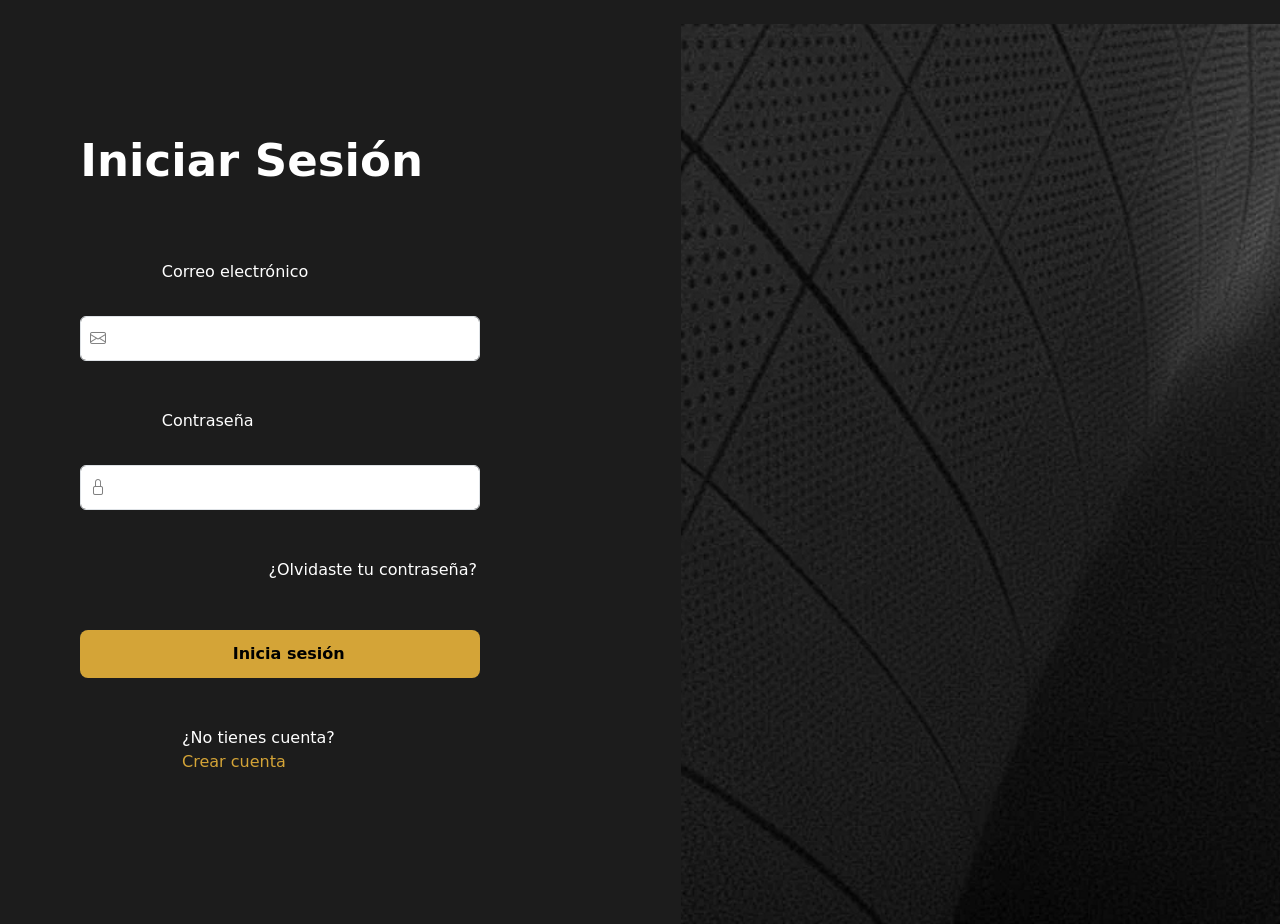
<file: index.html>
<!DOCTYPE html>
<html lang="es">
<head>
    <meta charset="UTF-8">
    <meta name="viewport" content="width=device-width, initial-scale=1.0">
    <title>Iniciar Sesión</title>
    <!-- Bootstrap CSS -->
    <link href="https://cdn.jsdelivr.net/npm/bootstrap@5.3.2/dist/css/bootstrap.min.css" rel="stylesheet">
    
    <!-- Bootstrap Icons -->
    <link href="https://cdn.jsdelivr.net/npm/bootstrap-icons@1.11.1/font/bootstrap-icons.css" rel="stylesheet">
    
    <!-- Tu CSS -->
    <link rel="stylesheet" href="loginStyle.css">
</head>
<body class="auth-bg">
<div class="login-wrapper d-flex flex-column flex-md-row">
    <div class="left-section col-12 col-md-6 d-flex flex-column justify-content-center">
        <div class="form-container">
            <h1 class="mb-4 login-title">Iniciar Sesión</h1>
            <div id="errorBox"></div>
            <form id="loginForm">
                <label class="mb-2">Correo electrónico</label>
                <div class="position-relative mb-4">
                    <i class="bi bi-envelope input-icon"></i>
                    <!-- CAMBIADO A TEXT PARA PODER USAR 1 -->
                    <input type="text" id="email" class="form-control input-custom">
                </div>
                <label class="mb-2">Contraseña</label>
                <div class="position-relative mb-4">
                    <i class="bi bi-lock input-icon"></i>
                    <input type="password" id="password" class="form-control input-custom">
                </div>
                <a href="restablecer_contra.html" class="forgot-link">
                    ¿Olvidaste tu contraseña?
                </a>
                <button type="submit" class="btn-login mt-4">
                    Inicia sesión
                </button>
                <p class="mt-4">
                    ¿No tienes cuenta?
                    <a href="registro.html" class="register-link">Crear cuenta</a>
                </p>
            </form>
        </div>
    </div>
    <div class="right-section col-12 col-md-6"></div>
</div>
<script>
document.getElementById("loginForm").addEventListener("submit", function(e){
    e.preventDefault();
    let correo = document.getElementById("email").value.trim();
    let contraseña = document.getElementById("password").value.trim();
    let cajaError = document.getElementById("errorBox");
    cajaError.innerHTML = "";
    if(correo === "" || contraseña === ""){
        cajaError.innerHTML = "<p class='error-text'>Llena todos los campos.</p>";
        return;
    }
    // LOGIN DE PRUEBA 1 / 1
    if(correo === "1" && contraseña === "1"){
        localStorage.setItem("usuarioNombre", "Prueba");
        localStorage.setItem("usuarioApellidoP", "Admin");
        localStorage.setItem("usuarioApellidoM", "Test");
        localStorage.setItem("usuarioRol", "1");
        window.location.href = "dashboard.html";
        return;
    }
    // LOGIN REAL POR API
    fetch("https://api-aura-204e.onrender.com/getusuarios")
    .then(response => response.json())
    .then(lista => {
        const usuarioEncontrado = lista.find(u => 
            u.correo === correo && u.contra === contraseña
        );
        if (usuarioEncontrado) {
            localStorage.setItem("usuarioNombre", usuarioEncontrado.nombre);
            localStorage.setItem("usuarioApellidoP", usuarioEncontrado.apellido_p);
            localStorage.setItem("usuarioApellidoM", usuarioEncontrado.apellido_m);
            localStorage.setItem("usuarioRol", usuarioEncontrado.id_rol);
            localStorage.setItem("user", JSON.stringify(usuarioEncontrado));
            window.location.href = "dashboard.html";
        } else {
            cajaError.innerHTML = "<p class='error-text'>Correo o contraseña incorrectos.</p>";
        }
    })
    .catch(error => {
        cajaError.innerHTML = "<p class='error-text'>Error al conectar con el servidor.</p>";
    });
});
</script>
</body>
</html>
</file>
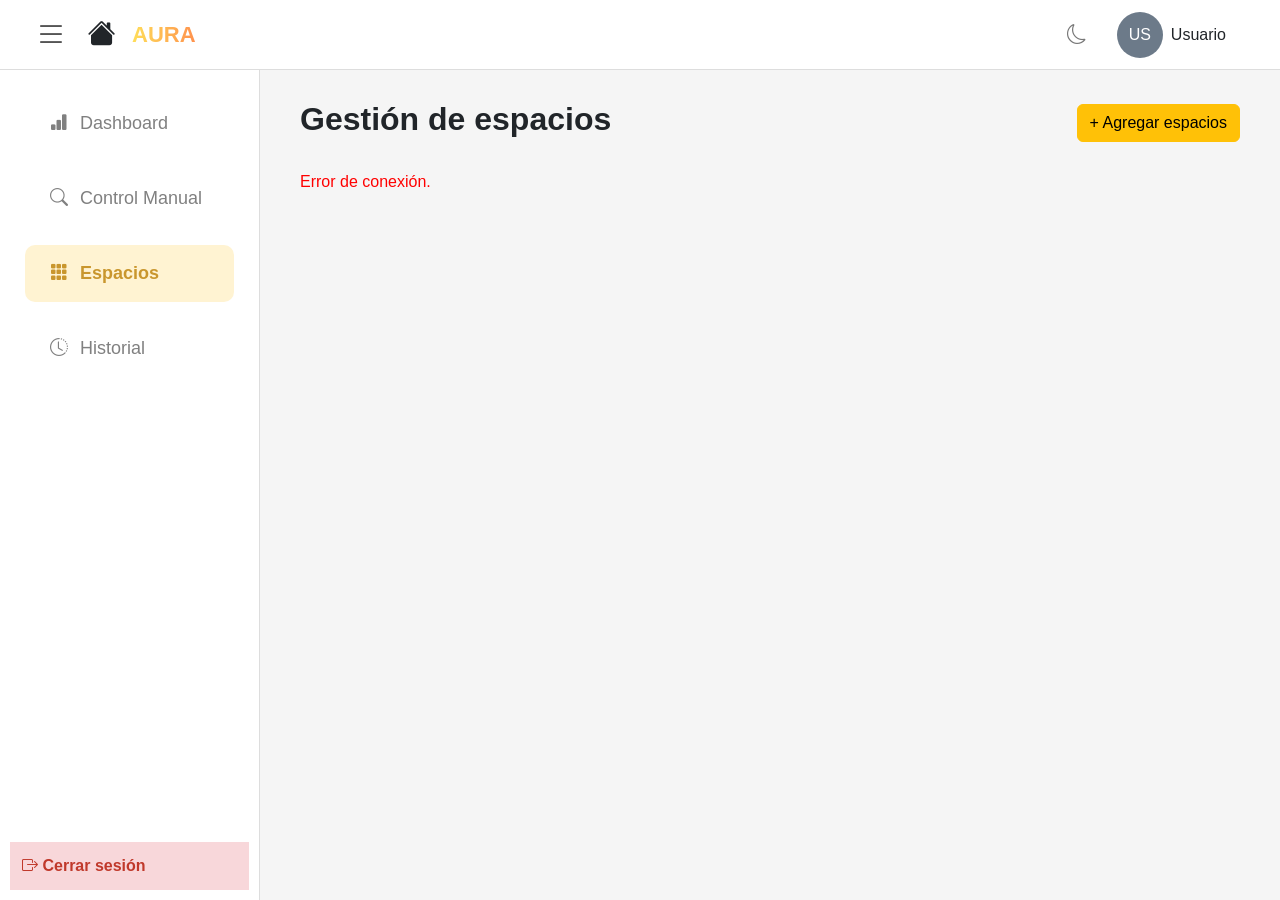
<file: gestion_espacios.html>
<!DOCTYPE html>
<html lang="es">
<head>
    <meta charset="UTF-8">
    <meta name="viewport" content="width=device-width, initial-scale=1.0">
    <title>AURA — Gestión de Espacios</title>
    
    <link href="https://cdn.jsdelivr.net/npm/bootstrap@5.3.0/dist/css/bootstrap.min.css" rel="stylesheet">
    <link href="https://cdn.jsdelivr.net/npm/bootstrap-icons@1.10.5/font/bootstrap-icons.css" rel="stylesheet">
    
    <link rel="stylesheet" href="aurastyle.css">
    <link rel="stylesheet" href="espaciosStyle.css">
</head>
<body>
    <div class="topbar d-flex justify-content-between">
        <div class="d-flex align-items-center gap-3">
            <i id="btnMenu" class="bi bi-list fs-2" style="cursor:pointer;"></i>
            <i class="bi bi-house-fill fs-3"></i>
            <span class="logo-aura">AURA</span>
        </div>
        <div class="d-flex align-items-center gap-4">
            <i class="bi bi-moon icon-darkmode" id="toggleDark"></i>
            <div class="d-flex align-items-center gap-2">
                <div id="circuloUsuario" 
                    style="background:#6C7A89; color:white; border-radius:50%; width:46px; height:46px; display:flex; justify-content:center; align-items:center;">
                    US
                </div>
                <span id="nombreUsuario">Usuario</span>
            </div>
            <i></i>
        </div>
    </div>
    <div class="sidebar">
    <div class="sidebar-menu">
        <a href="dashboard.html"><i class="bi bi-bar-chart-fill"></i> Dashboard</a>
        <a href="control_maual.html"><i class="bi bi-search"></i> Control Manual</a>
        <a class="active" href="gestion_espacios.html"><i class="bi bi-grid-3x3-gap-fill"></i> Espacios</a>
        <a href="historial_reportes.html"><i class="bi bi-clock-history"></i> Historial</a>
    </div>
    <button id="btnLogout" class="btn-logout">
        <i class="bi bi-box-arrow-right"></i> Cerrar sesión
    </button>
</div>
    <div class="main-content">
        <div class="d-flex justify-content-between align-items-center mb-4 flex-wrap">
            <h2 style="font-weight:700;">Gestión de espacios</h2>
            <button id="btnMostrarForm" class="btn btn-warning mt-2 mt-md-0"> + Agregar espacios</button>
        </div>
        <div id="formEspacio" style="display:none;" class="mt-4">
            <h3>Nuevo Espacio</h3>
            <input type="text" id="nombre" placeholder="Nombre del espacio" class="form-control mb-2">
            <input type="text" id="planta" placeholder="Planta" class="form-control mb-2">
            <input type="number" id="capacidad" placeholder="Capacidad" class="form-control mb-2">
            <input type="number" id="id_usuario" placeholder="ID del usuario encargado" class="form-control mb-3">
            <div class="mb-3">
    <label class="form-label"><strong>Sensores a utilizar:</strong></label>
    <div class="form-check mb-3">
        <input class="form-check-input sensor-check" type="checkbox" value="co2" id="sensorCo2">
        <label class="form-check-label" for="sensorCo2">
            Sensor de CO2
        </label>
    </div>
    <div class="form-check mb-3">
        <input class="form-check-input sensor-check" type="checkbox" value="luminosidad" id="sensorLuminosidad">
        <label class="form-check-label" for="sensorLuminosidad">
            Sensor de luminosidad
        </label>
    </div>
    <div class="form-check mb-3">
        <input class="form-check-input sensor-check" type="checkbox" value="polvo" id="sensorPolvo">
        <label class="form-check-label" for="sensorPolvo">
            Sensor de polvo
        </label>
    </div>
    <div class="form-check mb-3">
        <input class="form-check-input sensor-check" type="checkbox" value="temperatura_humedad" id="sensorTempHum">
        <label class="form-check-label" for="sensorTempHum">
            Sensor de temperatura y humedad
        </label>
    </div>
    <div class="form-check mb-4">
        <input class="form-check-input sensor-check" type="checkbox" value="ruido" id="sensorRuido">
        <label class="form-check-label" for="sensorRuido">
            Sensor de ruido
        </label>
    </div>
</div>
            <button id="btnAgregar" class="btn btn-success mb-4">Guardar espacio</button>
            <div id="msg" class="mt-3"></div>
        </div>
        <div class="cards-container mt-4">
            
            <div class="space-card p-4 mb-4">
                <div class="d-flex justify-content-between align-items-center mb-2">
                    <h5 style="font-weight:600; margin:0;">Oficina A</h5>
                    <span class="status-tag text-white" style="background:#539453;">Activo</span>
                </div>
                <p class="m-0" style="font-size:14px; opacity:0.8;">
                    Planta: 2 | Capacidad: 8 personas
                </p>
                <div class="mt-3">
                    <p class="m-1"><strong>Sensores:</strong> <span>5 activos</span></p>
                    <p class="m-1"><strong>Dispositivos:</strong> <span>4 conectados</span></p>
                    <p class="m-1">
                        <strong>Estado Ambiental:</strong> 
                        <span class="estado-verde">Óptimo</span>
                    </p>
                </div>
                <div class="d-flex gap-3 mt-3">
                    <button class="btn btn-primary" style="padding:6px 14px; border-radius:8px;">
                        <i class="bi bi-pencil-square"></i> Editar
                    </button>
                    <button class="btn btn-danger" style="padding:6px 14px; border-radius:8px; background:#F8D7DA; border:none; color:#C0392B;">
                        <i class="bi bi-trash"></i> Eliminar
                    </button>
                </div>
            </div>
            <div class="space-card p-4 mb-4">
                <div class="d-flex justify-content-between align-items-center mb-2">
                    <h5 style="font-weight:600; margin:0;">Aula 1</h5>
                    <span class="status-tag text-white" style="background:#539453;">Activo</span>
                </div>
                <p class="m-0" style="font-size:14px; opacity:0.8;">
                    Planta: 1 | Capacidad: 30 personas
                </p>
                <div class="mt-3">
                    <p class="m-1"><strong>Sensores:</strong> 5 activos</p>
                    <p class="m-1"><strong>Dispositivos:</strong> 6 conectados</p>
                    <p class="m-1">
                        <strong>Estado Ambiental:</strong>
                        <span class="estado-naranja">Regular</span>
                    </p>
                </div>
                <div class="d-flex gap-3 mt-3">
                    <button class="btn btn-primary" style="padding:6px 14px; border-radius:8px;">
                        <i class="bi bi-pencil-square"></i> Editar
                    </button>
                </div>
            </div>
        </div> 
    </div>
    <script>
        (function () {
            const toggle = document.getElementById("toggleDark");
            if (!toggle) return;
            const isDark = localStorage.getItem("modo-oscuro") === "true";
            if (isDark) {
                document.body.classList.add("dark");
                if (toggle.classList.contains('bi-moon')) toggle.classList.replace('bi-moon', 'bi-sun');
            } else {
                if (toggle.classList.contains('bi-sun')) toggle.classList.replace('bi-sun', 'bi-moon');
            }
            toggle.addEventListener('click', () => {
                const nowDark = document.body.classList.toggle('dark');
                localStorage.setItem('modo-oscuro', nowDark);
                if (nowDark) {
                    if (toggle.classList.contains('bi-moon')) toggle.classList.replace('bi-moon', 'bi-sun');
                } else {
                    if (toggle.classList.contains('bi-sun')) toggle.classList.replace('bi-sun', 'bi-moon');
                }
            });
        })();
        const btnMenu = document.getElementById("btnMenu");
        const sidebar = document.querySelector(".sidebar");
        const mainContent = document.querySelector(".main-content");
        btnMenu.addEventListener("click", () => {
            sidebar.classList.toggle("closed");
            mainContent.classList.toggle("closed");
        });
    </script>
    <script>
        async function cargarEspacios() {
            const contenedor = document.querySelector(".cards-container");
            contenedor.innerHTML = "<p style='color:gray;'>Cargando espacios...</p>";
            try {
                const respuesta = await fetch("https://api-aura-204e.onrender.com/getespacios", {
                    method: "GET",
                    headers: { "Content-Type": "application/json" }
                });
                if (!respuesta.ok) {
                    contenedor.innerHTML = "<p style='color:red;'>Error al obtener espacios.</p>";
                    return;
                }
                const datos = await respuesta.json();
                contenedor.innerHTML = "";
                if (datos.length === 0) {
                    contenedor.innerHTML = "<p style='color:gray;'>No hay espacios registrados.</p>";
                    return;
                }
                datos.forEach(espacio => {
                    const card = document.createElement("div");
                    card.classList.add("space-card", "p-4", "mb-4");
                    // Eliminé la línea card.style.width = "420px"; que estaba aquí en el script
                    card.innerHTML = `
                        <div class="d-flex justify-content-between align-items-center mb-2">
                            <h5 style="font-weight:600; margin:0;">${espacio.nombre}</h5>
                            <span class="status-tag text-white" style="background:#539453;">Activo</span>
                        </div>
                        <p class="m-0" style="font-size:14px; opacity:0.8;">
                            Planta: ${espacio.planta} | Capacidad: ${espacio.capacidad} personas
                        </p>
                        <div class="mt-3">
                            <p class="m-1"><strong>ID de espacio:</strong> ${espacio.id_espacio}</p>
                            <p class="m-1"><strong>ID usuario dueño:</strong> ${espacio.id_usuario}</p>
                        </div>
                        <div class="d-flex gap-3 mt-3">
                            <button class="btn btn-primary" style="padding:6px 14px; border-radius:8px;" onclick="editarEspacio(${espacio.id_espacio})">
                                <i class="bi bi-pencil-square"></i> Editar
                            </button>
                            <button class="btn btn-danger" style="padding:6px 14px; border-radius:8px; background:#F8D7DA; border:none; color:#C0392B;" onclick="eliminarEspacio(${espacio.id_espacio})">
                                <i class="bi bi-trash"></i> Eliminar
                            </button>
                        </div>
                    `;
                    contenedor.appendChild(card);
                });
            } catch (error) {
                console.error("Error al cargar espacios:", error);
                contenedor.innerHTML = "<p style='color:red;'>Error de conexión.</p>";
            }
        }
        function eliminarEspacio(id_espacio) {
            if (!confirm("¿Seguro que quieres eliminar este espacio?")) return;
            fetch("https://api-aura-204e.onrender.com/getespacio", {
                method: "POST",
                headers: { "Content-Type": "application/json" },
                body: JSON.stringify({ id_espacio: id_espacio })
            })
            .then(res => res.json())
            .then(espacio => {
                const id = espacio.id_espacio;
                const nombre = espacio.nombre;
                const planta = espacio.planta;
                const capacidad = espacio.capacidad;
                const id_usuario = espacio.id_usuario;
                return fetch("https://api-aura-204e.onrender.com/delespacio", {
                    method: "POST",
                    headers: { "Content-Type": "application/json" },
                    body: JSON.stringify({
                        id_espacio: id,
                        nombre: nombre,
                        planta: planta,
                        capacidad: capacidad,
                        id_usuario: id_usuario
                    })
                });
            })
            .then(res => res.json())
            .then(data => {
                alert(data.mensaje || "Espacio eliminado.");
                cargarEspacios();
            })
            .catch(error => {
                console.error("Error al eliminar:", error);
                alert("Error al intentar eliminar el espacio.");
            });
        }
        document.addEventListener("DOMContentLoaded", cargarEspacios);
    </script>
    <script>
        const nombre = localStorage.getItem("usuarioNombre") || "";
        const apellido = localStorage.getItem("usuarioApellido") || "";
        const spanUsuario = document.getElementById("nombreUsuario");
        const circulo = document.getElementById("circuloUsuario");
        let nombreCompleto = nombre;
        if (apellido) nombreCompleto += " " + apellido;
        spanUsuario.textContent = nombreCompleto || "Usuario";
        function obtenerIniciales(nombre, apellido) {
            let iniciales = "";
            if (nombre && apellido) {
                iniciales = nombre.charAt(0) + apellido.charAt(0);
            } else if (nombre) {
                iniciales = nombre.substring(0, 2);
            } else if (apellido) {
                iniciales = apellido.substring(0, 2);
            } else {
                iniciales = "US";
            }
            return iniciales.toUpperCase();
        }
        circulo.textContent = obtenerIniciales(nombre, apellido);
    </script>
    <script>
        document.getElementById("btnMostrarForm").addEventListener("click", () => {
            document.getElementById("formEspacio").style.display = "block";
        });
        let editandoId = null;
//aaaaaaaaaaaaaaaaaaaaaaaaaaaaaaaaaaaaaaaaaaaaaaaaaaaaaaaaaaaaaaaaaaaaaaaaaaaaaaaaaaa
        document.getElementById("btnAgregar").addEventListener("click", function () {
    // Obtener sensores seleccionados
    const sensoresSeleccionados = [];
    document.querySelectorAll(".sensor-check:checked").forEach(sensor => {
        sensoresSeleccionados.push(sensor.value);
    });
    const payload = {
        nombre: document.getElementById("nombre").value,
        planta: document.getElementById("planta").value,
        capacidad: document.getElementById("capacidad").value,
        id_usuario: document.getElementById("id_usuario").value,
        sensores: sensoresSeleccionados
    };
    if (editandoId === null) {
        // AGREGAR
        fetch("https://api-aura-204e.onrender.com/addespacio", {
            method: "POST",
            headers: {"Content-Type": "application/json"},
            body: JSON.stringify(payload)
        })
        .then(() => {
            limpiarFormulario();
            cargarEspacios();
        });
    } else {
        // EDITAR
        payload.id_espacio = editandoId;
        fetch("https://api-aura-204e.onrender.com/updateespacio", {
            method: "POST",
            headers: {"Content-Type": "application/json"},
            body: JSON.stringify(payload)
        })
        .then(() => {
            editandoId = null;
            document.getElementById("btnAgregar").innerText = "Guardar espacio";
            limpiarFormulario();
            cargarEspacios();
        });
    }
});
function limpiarFormulario() {
    document.getElementById("nombre").value = "";
    document.getElementById("planta").value = "";
    document.getElementById("capacidad").value = "";
    document.getElementById("id_usuario").value = "";
    document.querySelectorAll(".sensor-check").forEach(sensor => {
        sensor.checked = false;
    });
}
//aaaaaaaaaaaaaaaaaaaaaaaaaaaaaaaaaaaaaaaaaaaaaaaaaaaaaaaaaaaaaaaaaaaaaaaaaaaaaaaaaaaaaaaa
        function editarEspacio(id) {
            fetch("https://api-aura-204e.onrender.com/getespacio", {
                method: "POST",
                headers: {"Content-Type": "application/json"},
                body: JSON.stringify({ id_espacio: id })
            })
            .then(res => res.json())
            .then(data => {
                editandoId = id;
                document.getElementById("formEspacio").style.display = "block";
                document.getElementById("nombre").value = data.nombre;
                document.getElementById("planta").value = data.planta;
                document.getElementById("capacidad").value = data.capacidad;
                document.getElementById("id_usuario").value = data.id_usuario;
                document.getElementById("btnAgregar").innerText = "Actualizar espacio";
            });
        }
        document.getElementById("btnLogout").addEventListener("click", function () {
    // Limpiar datos de sesión
    localStorage.removeItem("usuarioNombre");
    localStorage.removeItem("usuarioApellido");
    localStorage.removeItem("modo-oscuro");
    // Si manejas token:
    localStorage.removeItem("token");
    // Redirigir al login
    window.location.href = "login.html"; // Ajusta si tu login tiene otro nombre
});
    </script>
</body>
</html>
</file>
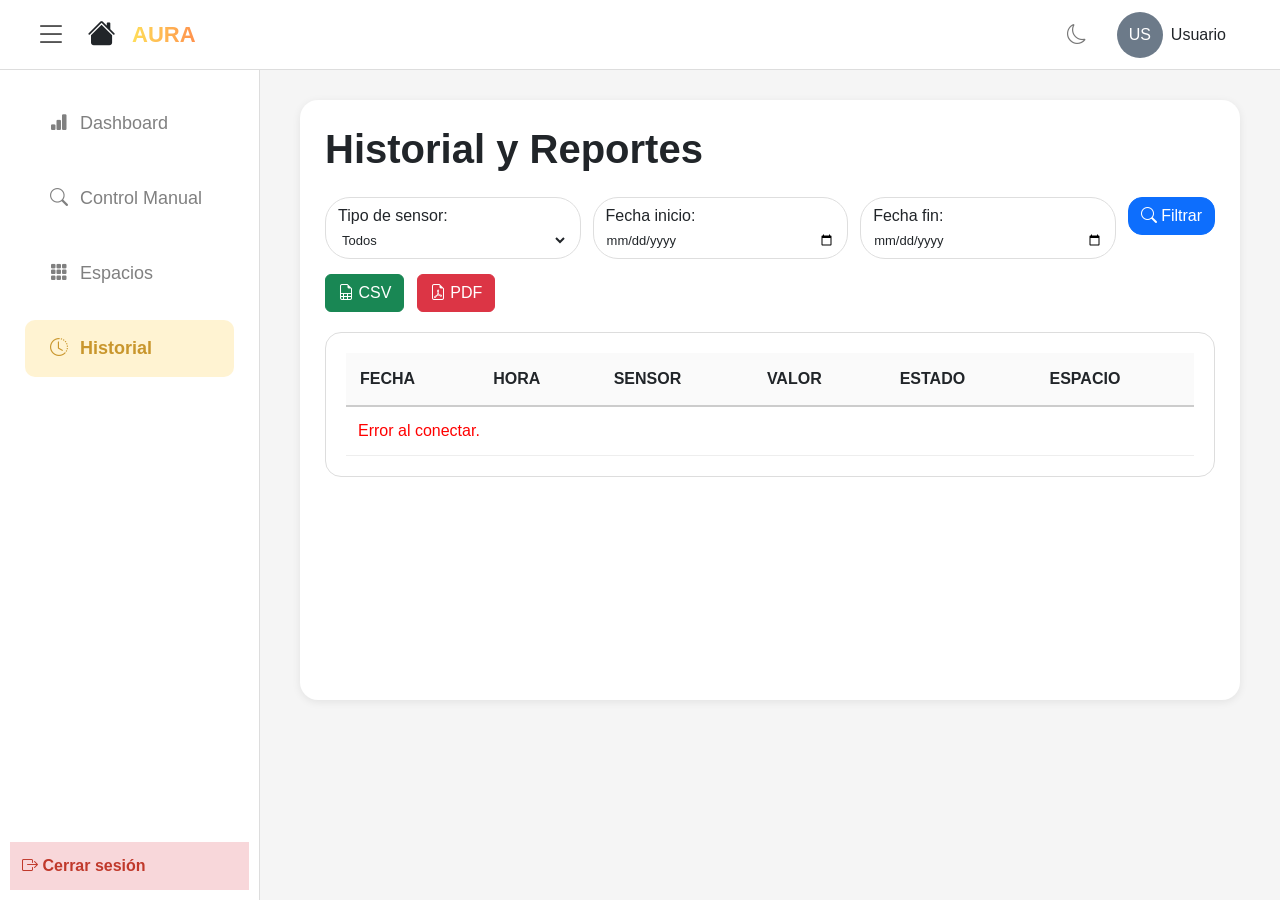
<file: historial_reportes.html>
<!DOCTYPE html>
<html lang="es">
<head>
    <meta charset="UTF-8">
    <meta name="viewport" content="width=device-width, initial-scale=1.0">
    <title>AURA — Historial y Reportes</title>
    <link href="https://cdn.jsdelivr.net/npm/bootstrap@5.3.0/dist/css/bootstrap.min.css" rel="stylesheet">
    <link href="https://cdn.jsdelivr.net/npm/bootstrap-icons@1.10.5/font/bootstrap-icons.css" rel="stylesheet">
    
    <link rel="stylesheet" href="aurastyle.css">
    <link rel="stylesheet" href="historialStyle.css">
</head>
<body>
    <div class="topbar d-flex justify-content-between">
        <div class="d-flex align-items-center gap-3">
            <i id="btnMenu" class="bi bi-list fs-2" style="cursor:pointer;"></i>
            <i class="bi bi-house-fill fs-3"></i>
            <span class="logo-aura">AURA</span>
        </div>
        <div class="d-flex align-items-center gap-4">
            <i class="bi bi-moon icon-darkmode" id="toggleDark"></i>
            <div class="d-flex align-items-center gap-2">
                <div id="circuloUsuario" style="background:#6C7A89; color:white; border-radius:50%; width:46px; height:46px; display:flex; justify-content:center; align-items:center;">
                    US
                </div>
                <span id="nombreUsuario">Usuario</span>
            </div>
            <i></i>
        </div>
    </div>
    <div class="sidebar">
    <div class="sidebar-menu">
        <a href="dashboard.html"><i class="bi bi-bar-chart-fill"></i> Dashboard</a>
        <a href="control_maual.html"><i class="bi bi-search"></i> Control Manual</a>
        <a  href="gestion_espacios.html"><i class="bi bi-grid-3x3-gap-fill"></i> Espacios</a>
        <a class="active" href="historial_reportes.html"><i class="bi bi-clock-history"></i> Historial</a>
    </div>
    <button id="btnLogout" class="btn-logout">
        <i class="bi bi-box-arrow-right"></i> Cerrar sesión
    </button>
</div>
    <div class="main-content">
        <div class="card-panel">
            <h1 class="mb-4" style="font-weight:700;">Historial y Reportes</h1>
            <div class="filters-row">
                <div class="filter-box">
                    <label>Tipo de sensor:</label>
                    <select>
                        <option>Todos</option>
                        <option>Temperatura</option>
                        <option>CO2</option>
                        <option>Ruido</option>
                    </select>
                </div>
                <div class="filter-box">
                    <label>Fecha inicio:</label>
                    <input type="date">
                </div>
                <div class="filter-box">
                    <label>Fecha fin:</label>
                    <input type="date">
                </div>
                <button class="btn btn-primary" style="border-radius:14px; height:38px;">
                    <i class="bi bi-search"></i> Filtrar
                </button>
            </div>
            <div class="mb-3">
                <button class="btn btn-success me-2">
                    <i class="bi bi-file-earmark-spreadsheet"></i> CSV
                </button>
                <button class="btn btn-danger">
                    <i class="bi bi-file-earmark-pdf"></i> PDF
                </button>
            </div>
            <div class="tabla-dark">
                <table class="tabla-oscura">
                    <thead>
                        <tr>
                            <th>FECHA</th>
                            <th>HORA</th>
                            <th>SENSOR</th>
                            <th>VALOR</th>
                            <th>ESTADO</th>
                            <th>ESPACIO</th>
                        </tr>
                    </thead>
                    <tbody id="tablaHistorial">
                        <tr><td colspan="6" style="text-align:center; opacity:0.7;">Cargando datos...</td></tr>
                    </tbody>
                </table>
            </div>
        </div>
    </div>
    <script>
        (function () {
            const toggle = document.getElementById("toggleDark");
            if (!toggle) return;
            const isDark = localStorage.getItem("modo-oscuro") === "true";
            if (isDark) {
                document.body.classList.add("dark");
                if (toggle.classList.contains('bi-moon')) toggle.classList.replace('bi-moon', 'bi-sun');
            } else {
                if (toggle.classList.contains('bi-sun')) toggle.classList.replace('bi-sun', 'bi-moon');
            }
            toggle.addEventListener('click', () => {
                const nowDark = document.body.classList.toggle('dark');
                localStorage.setItem('modo-oscuro', nowDark);
                if (nowDark) {
                    if (toggle.classList.contains('bi-moon')) toggle.classList.replace('bi-moon', 'bi-sun');
                } else {
                    if (toggle.classList.contains('bi-sun')) toggle.classList.replace('bi-sun', 'bi-moon');
                }
            });
        })();
        const btnMenu = document.getElementById("btnMenu");
        const sidebar = document.querySelector(".sidebar");
        const mainContent = document.querySelector(".main-content");
        btnMenu.addEventListener("click", () => {
            sidebar.classList.toggle("closed");
            mainContent.classList.toggle("closed");
        });
    </script>
    <script>
        let medicionesOriginales = [];
        document.addEventListener("DOMContentLoaded", async () => {
            await cargarHistorial();
            conectarBotonFiltrar();
            conectarBotonCSV();
            conectarBotonPDF();
        });
        async function cargarHistorial() {
            const tabla = document.getElementById("tablaHistorial");
            tabla.innerHTML = `<tr><td colspan="6" style="text-align:center;">Cargando...</td></tr>`;
            try {
                const resp = await fetch("https://api-aura-204e.onrender.com/getmediciones");
                const datos = await resp.json();
                medicionesOriginales = datos;
                mostrarHistorial(datos);
            } catch (err) {
                tabla.innerHTML = `<tr><td colspan="6" style="color:red;">Error al conectar.</td></tr>`;
            }
        }
        function mostrarHistorial(lista) {
            const tabla = document.getElementById("tablaHistorial");
            tabla.innerHTML = "";
            if (!Array.isArray(lista) || lista.length === 0) {
                tabla.innerHTML = `<tr><td colspan="6" style="text-align:center; opacity:0.7;">No hay mediciones disponibles.</td></tr>`;
                return;
            }
            lista.forEach(med => {
                const { fecha, hora } = formatearFechaYHora(med.fecha_hora);
                function agregar(sensor, valor, unidad, estado) {
                    const fila = document.createElement("tr");
                    fila.innerHTML = `
                        <td>${fecha}</td>
                        <td>${hora}</td>
                        <td>${sensor}</td>
                        <td>${valor} ${unidad}</td>
                        <td>${estado}</td>
                        <td>${med.id_espacio}</td>
                    `;
                    tabla.appendChild(fila);
                }
                if (med.temperatura != null) {
                    agregar("Temperatura", med.temperatura, "°C", med.temperatura < 18 ? "Frío" : med.temperatura <= 26 ? "Óptimo" : "Calor");
                }
                if (med.humedad != null) {
                    agregar("Humedad", med.humedad, "%", med.humedad < 30 ? "Baja" : med.humedad <= 60 ? "Óptima" : "Alta");
                }
                if (med.co2 != null) {
                    agregar("CO2", med.co2, "ppm", med.co2 < 700 ? "Excelente" : med.co2 <= 1000 ? "Regular" : "Malo");
                }
                if (med.particulas != null) {
                    agregar("Partículas", med.particulas, "µg/m³", med.particulas < 12 ? "Bueno" : med.particulas <= 35 ? "Moderado" : "Malo");
                }
                if (med.ruido != null) {
                    agregar("Ruido", med.ruido, "dB", med.ruido < 50 ? "Normal" : med.ruido <= 70 ? "Alto" : "Peligroso");
                }
                if (med.iluminacion != null) {
                    agregar("Iluminación", med.iluminacion, "lx", med.iluminacion < 100 ? "Baja" : med.iluminacion <= 500 ? "Adecuada" : "Muy alta");
                }
            });
        }
        function formatearFechaYHora(fechaISO) {
            const f = new Date(fechaISO);
            return {
                fecha: f.toLocaleDateString("es-MX", { day: "2-digit", month: "2-digit", year: "numeric" }),
                hora: f.toLocaleTimeString("es-MX", { hour: "2-digit", minute: "2-digit", hour12: false })
            };
        }
        function conectarBotonFiltrar() {
            const btn = document.querySelector(".btn.btn-primary");
            btn.addEventListener("click", aplicarFiltros);
        }
        function aplicarFiltros() {
            const sensorSel = document.querySelector(".filter-box select").value;
            const inputsFechas = document.querySelectorAll(".filter-box input");
            const fechaIni = inputsFechas[0].value;
            const fechaFin = inputsFechas[1].value;
            let filtrados = [...medicionesOriginales];
            if (sensorSel !== "Todos") {
                filtrados = filtrados.filter(med =>
                    (sensorSel === "Temperatura" && med.temperatura != null) ||
                    (sensorSel === "CO2" && med.co2 != null) ||
                    (sensorSel === "Ruido" && med.ruido != null)
                );
            }
            if (fechaIni) {
                filtrados = filtrados.filter(med => med.fecha_hora >= fechaIni);
            }
            if (fechaFin) {
                filtrados = filtrados.filter(med => med.fecha_hora <= fechaFin + "T23:59:59");
            }
            mostrarHistorial(filtrados);
        }
        function conectarBotonCSV() {
            const btnCSV = document.querySelector(".btn-success");
            if (btnCSV) btnCSV.addEventListener("click", exportarCSV);
        }
        function exportarCSV() {
            const filas = document.querySelectorAll("#tablaHistorial tr");
            if (filas.length === 0 || filas[0].textContent.includes("Cargando") || filas[0].textContent.includes("No hay mediciones")) {
                alert("No hay datos para exportar.");
                return;
            }
            let csv = "FECHA,HORA,SENSOR,VALOR,ESTADO,ESPACIO\n";
            filas.forEach(tr => {
                const tds = tr.querySelectorAll("td");
                if (tds.length === 6) {
                    csv += Array.from(tds).map(td => td.textContent.trim()).join(",") + "\n";
                }
            });
            const blob = new Blob([csv], { type: "text/csv;charset=utf-8;" });
            const link = document.createElement("a");
            link.href = URL.createObjectURL(blob);
            link.download = "historial.csv";
            link.click();
        }
        function conectarBotonPDF() {
            const btnPDF = document.querySelector(".btn-danger");
            if (btnPDF) btnPDF.addEventListener("click", exportarPDF);
        }
        function exportarPDF() {
            const filas = document.querySelectorAll("#tablaHistorial tr");
            if (filas.length === 0 || filas[0].textContent.includes("Cargando") || filas[0].textContent.includes("No hay mediciones")) {
                alert("No hay datos para exportar.");
                return;
            }
            let html = `
                <html>
                <head>
                    <title>Historial AURA</title>
                    <style>
                        body { font-family: Arial; padding: 20px; }
                        h2 { text-align: center; }
                        table { width: 100%; border-collapse: collapse; }
                        th, td { border: 1px solid #444; padding: 6px; font-size: 12px; }
                        th { background: #ddd; }
                    </style>
                </head>
                <body>
                    <h2>Historial de Mediciones AURA</h2>
                    <table>
                        <thead>
                            <tr>
                                <th>FECHA</th><th>HORA</th><th>SENSOR</th><th>VALOR</th><th>ESTADO</th><th>ESPACIO</th>
                            </tr>
                        </thead>
                        <tbody>
            `;
            filas.forEach(tr => {
                const tds = tr.querySelectorAll("td");
                if (tds.length === 6) {
                    html += `<tr>${Array.from(tds).map(td => `<td>${td.textContent}</td>`).join('')}</tr>`;
                }
            });
            html += `</tbody></table></body></html>`;
            const ventana = window.open("", "_blank");
            ventana.document.write(html);
            ventana.document.close();
            ventana.print();
        }
    </script>
    <script>
        const nombre = localStorage.getItem("usuarioNombre") || "";
        const apellido = localStorage.getItem("usuarioApellido") || "";
        const spanUsuario = document.getElementById("nombreUsuario");
        const circulo = document.getElementById("circuloUsuario");
        let nombreCompleto = nombre;
        if (apellido) nombreCompleto += " " + apellido;
        spanUsuario.textContent = nombreCompleto || "Usuario";
        function obtenerIniciales(nombre, apellido) {
            if (nombre && apellido) return nombre.charAt(0) + apellido.charAt(0);
            if (nombre) return nombre.substring(0, 2);
            if (apellido) return apellido.substring(0, 2);
            return "US";
        }
        circulo.textContent = obtenerIniciales(nombre, apellido).toUpperCase();
        document.getElementById("btnLogout").addEventListener("click", function () {
    // Limpiar datos de sesión
    localStorage.removeItem("usuarioNombre");
    localStorage.removeItem("usuarioApellido");
    localStorage.removeItem("modo-oscuro");
    // Si manejas token:
    localStorage.removeItem("token");
    // Redirigir al login
    window.location.href = "login.html"; // Ajusta si tu login tiene otro nombre
});
    </script>
</body>
</html>
</file>
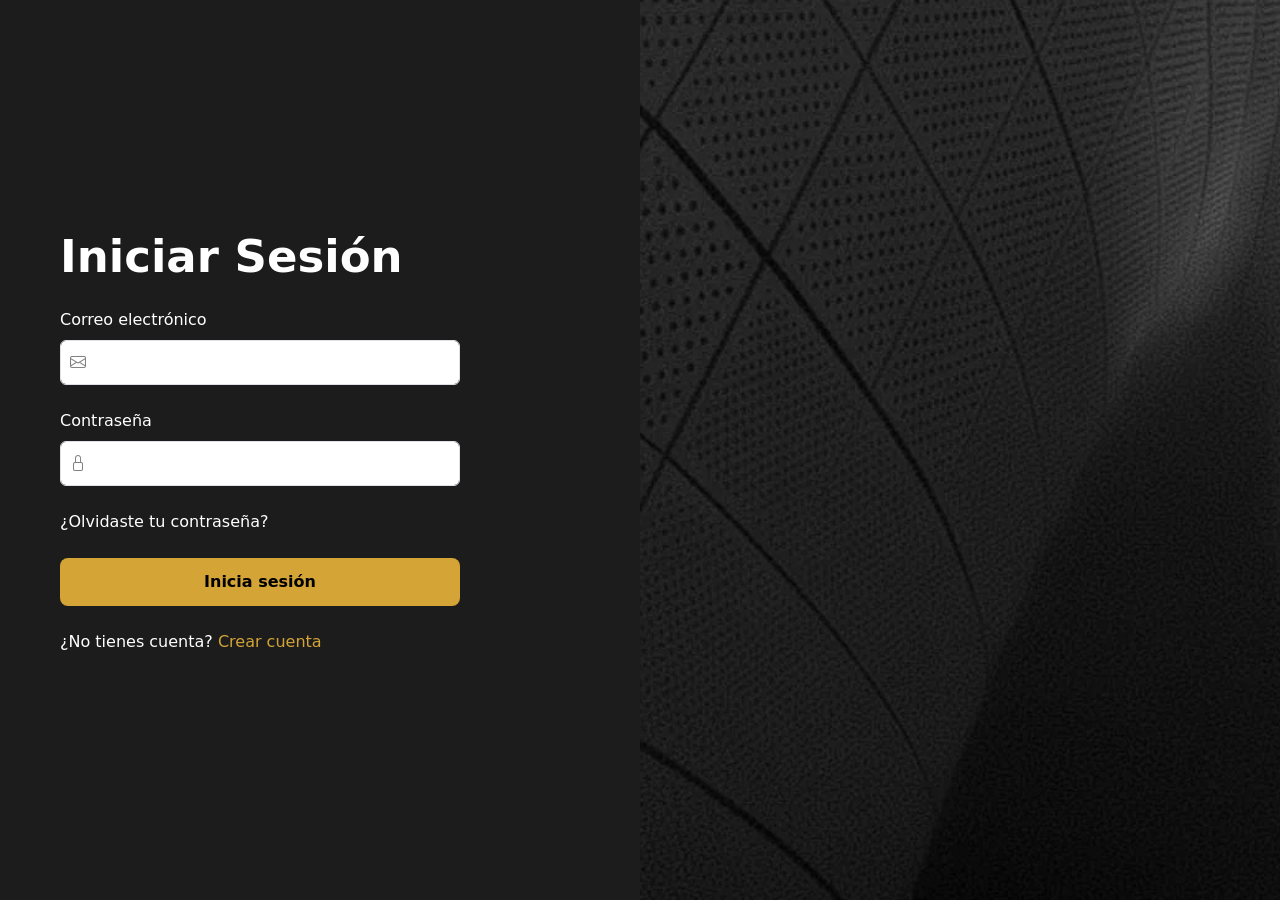
<file: login.html>
<!DOCTYPE html> <!-- Define documento HTML5 -->
<html lang="es"> <!-- Idioma del documento -->

<head>
    <meta charset="UTF-8"> <!-- Permite caracteres especiales -->
    <meta name="viewport" content="width=device-width, initial-scale=1.0"> 
    <!-- Hace que el diseño sea responsive en móviles -->

    <title>Iniciar Sesión</title> <!-- Título de la pestaña -->

    <!-- Bootstrap CSS -->
    <link href="https://cdn.jsdelivr.net/npm/bootstrap@5.3.2/dist/css/bootstrap.min.css" rel="stylesheet">
    
    <!-- Bootstrap Icons -->
    <link href="https://cdn.jsdelivr.net/npm/bootstrap-icons@1.11.1/font/bootstrap-icons.css" rel="stylesheet">
    
    <!-- Tu archivo CSS personalizado -->
    <link rel="stylesheet" href="loginStyle.css">
</head>

<body class="auth-bg"> <!-- Clase para fondo general -->

<!-- Contenedor principal usando flex en lugar de row directo -->
<div class="login-wrapper d-flex flex-column flex-md-row">

    <!-- Sección izquierda (Formulario) -->
    <div class="left-section col-12 col-md-6 d-flex flex-column justify-content-center">

        <div class="form-container"> <!-- Contenedor interno para centrar contenido -->

            <h1 class="mb-4 login-title">Iniciar Sesión</h1> <!-- Título -->

            <div id="errorBox"></div> <!-- Contenedor para mensajes de error -->

            <form id="loginForm"> <!-- Formulario principal -->

                <label class="mb-2">Correo electrónico</label>

                <div class="position-relative mb-4">
                    <i class="bi bi-envelope input-icon"></i> <!-- Icono -->
                    <input type="email" id="email" class="form-control input-custom">
                </div>

                <label class="mb-2">Contraseña</label>

                <div class="position-relative mb-4">
                    <i class="bi bi-lock input-icon"></i> <!-- Icono -->
                    <input type="password" id="password" class="form-control input-custom">
                </div>

                <a href="restablecer_contra.html" class="forgot-link">
                    ¿Olvidaste tu contraseña?
                </a>

                <button type="submit" class="btn-login mt-4">
                    Inicia sesión
                </button>

                <p class="mt-4">
                    ¿No tienes cuenta?
                    <a href="registro.html" class="register-link">Crear cuenta</a>
                </p>

            </form>

        </div>
    </div>

    <!-- Sección derecha (Imagen decorativa) -->
    <div class="right-section col-12 col-md-6">
        <!-- La imagen será fondo en desktop y bloque visual en móvil -->
    </div>

</div>


<!-- Script al final para que el DOM ya esté cargado -->
<script>
    // Escucha el envío del formulario
    document.getElementById("loginForm").addEventListener("submit", function(e){
        
        e.preventDefault(); // Evita que la página se recargue

        let correo = document.getElementById("email").value.trim(); // Obtiene correo
        let contraseña = document.getElementById("password").value.trim(); // Obtiene contraseña
        let cajaError = document.getElementById("errorBox"); // Caja de errores

        cajaError.innerHTML = ""; // Limpia errores previos

        // Validación campos vacíos
        if(correo === "" || contraseña === ""){
            cajaError.innerHTML = "<p class='error-text'> Llena todos los campos.</p>";
            return;
        }

        // Validación formato correo
        const validarCorreo = /^[^\s@]+@[^\s@]+\.[^\s@]+$/;

        if(!validarCorreo.test(correo)){
            cajaError.innerHTML = "<p class='error-text'>Ingresa un correo válido.</p>";
            return;
        }

        // Validación longitud contraseña
        if(contraseña.length < 6){
            cajaError.innerHTML = "<p class='error-text'>La contraseña debe tener mínimo 6 caracteres.</p>";
            return;
        }

        // Petición a la API
        fetch("http://auraa.ddns.net:8000/getusuarios")
        .then(response => response.json())
        .then(lista => {

            const usuarioEncontrado = lista.find(u => 
                u.correo === correo && u.contra === contraseña
            );

            if (usuarioEncontrado) {

                localStorage.setItem("usuarioNombre", usuarioEncontrado.nombre);
                localStorage.setItem("usuarioApellidoP", usuarioEncontrado.apellido_p);
                localStorage.setItem("usuarioApellidoM", usuarioEncontrado.apellido_m);
                localStorage.setItem("usuarioRol", usuarioEncontrado.id_rol);
                localStorage.setItem("user", JSON.stringify(usuarioEncontrado));

                window.location.href = "dashboard.html";

            } else {
                cajaError.innerHTML = "<p class='error-text'>Correo o contraseña incorrectos.</p>";
            }
        })
        .catch(error => {
            cajaError.innerHTML = "<p class='error-text'>Error al conectar con el servidor.</p>";
        });

    });
</script>

</body>
</html>
</file>
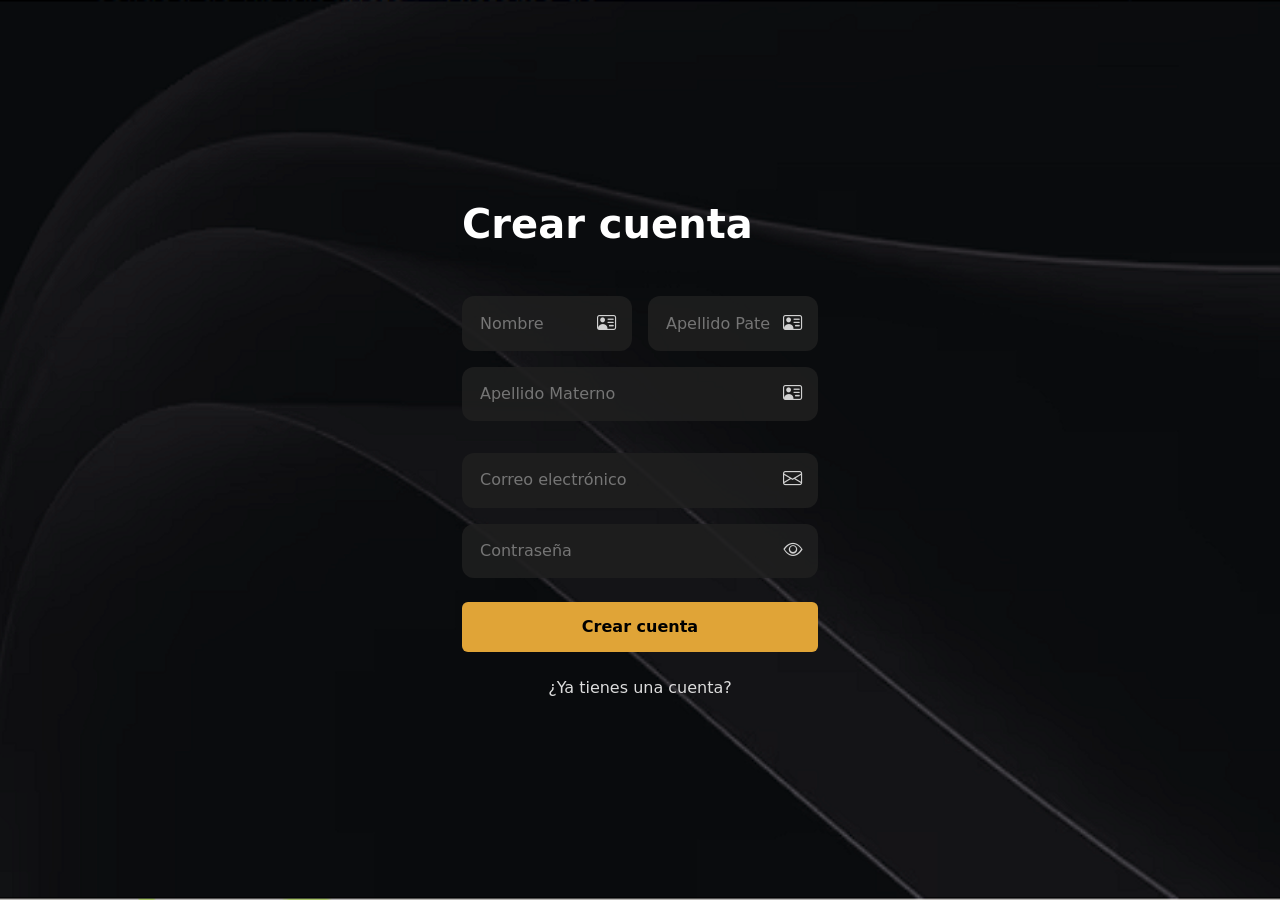
<file: registro.html>
<!DOCTYPE html>
<html lang="es">
<head>
    <meta charset="UTF-8"> <!-- Permite caracteres especiales -->
    
    <meta name="viewport" content="width=device-width, initial-scale=1.0">
    <!-- Hace que el ancho del layout sea igual al ancho real del dispositivo -->
    <title>Registro</title>
    <!-- Bootstrap CSS -->
    <link rel="stylesheet" href="https://cdn.jsdelivr.net/npm/bootstrap@5.3.3/dist/css/bootstrap.min.css">
    
    <!-- Bootstrap Icons -->
    <link rel="stylesheet" href="https://cdn.jsdelivr.net/npm/bootstrap-icons@1.11.3/font/bootstrap-icons.css">
    
    <!-- Tu CSS -->
    <link rel="stylesheet" href="registroStyle.css">
</head>
<body class="register-bg">
    <div class="form-container">
        <h1 class="fw-bold mb-5">Crear cuenta</h1>
        <div id="errorBox"></div>
        <form id="registerForm">
            <div class="row g-3 mb-3">
                <div class="col">
                    <div class="input-group-custom">
                        <input type="text" id="firstName" placeholder="Nombre">
                        <i class="bi bi-person-vcard input-icon"></i>
                    </div>
                </div>
                <div class="col">
                    <div class="input-group-custom">
                        <input type="text" id="lastName" placeholder="Apellido Paterno">
                        <i class="bi bi-person-vcard input-icon"></i>
                    </div>
                </div>
                <div class="mb-3">
                    <div class="input-group-custom">
                        <input type="text" id="apellidoM" placeholder="Apellido Materno">
                        <i class="bi bi-person-vcard input-icon"></i>
                    </div>
                </div>
            </div>
            <div class="mb-3">
                <div class="input-group-custom">
                    <input type="email" id="email" placeholder="Correo electrónico">
                    <i class="bi bi-envelope input-icon"></i>
                </div>
            </div>
            <div class="mb-4">
                <div class="input-group-custom">
                    <input type="password" id="password" placeholder="Contraseña">
                    <i class="bi bi-eye input-icon"></i>
                </div>
            </div>
            <button class="btn btn-register w-100">Crear cuenta</button>
            <div class="mt-4 text-center">
                <a href="login.html">¿Ya tienes una cuenta?</a>
            </div>
        </form>
    </div>
<script>
    document.getElementById("registerForm").addEventListener("submit", async function(e){
        e.preventDefault();
        let nombre = document.getElementById("firstName").value.trim();
        let apellido = document.getElementById("lastName").value.trim();
        let apellidoM = document.getElementById("apellidoM").value.trim();
        let correo = document.getElementById("email").value.trim();
        let contraseña = document.getElementById("password").value.trim();
        let cajaError = document.getElementById("errorBox");
        cajaError.innerHTML = "";
        let rol = 1;
        function mostrarError(msg){
            cajaError.innerHTML = `<p class='error-text'>${msg}</p>`;
        }
        // VALIDACIONES
        const validarNombre = /^[A-Za-zÁÉÍÓÚáéíóúñÑ ]+$/;
        if(nombre === "" || apellido === "" || correo === "" || contraseña === ""){
            mostrarError("Todos los campos son obligatorios.");
            return;
        }
        if(!validarNombre.test(nombre)){
            mostrarError("El nombre no puede contener números.");
            return;
        }
        if(!validarNombre.test(apellido)){
            mostrarError("El apellido no puede contener números.");
            return;
        }
        const validarCorreo = /^[^\s@]+@[^\s@]+\.[^\s@]+$/;
        if(!validarCorreo.test(correo)){
            mostrarError("Ingresa un correo válido.");
            return;
        }
        if(contraseña.length < 6){
            mostrarError("La contraseña debe tener mínimo 6 caracteres.");
            return;
        }
        if(!/[A-Z]/.test(contraseña)){
            mostrarError("La contraseña debe contener al menos una letra mayúscula.");
            return;
        }
        if(!/[0-9]/.test(contraseña)){
            mostrarError("La contraseña debe contener al menos un número.");
            return;
        }
        if(/\s/.test(contraseña)){
            mostrarError("La contraseña no puede contener espacios.");
            return;
        }
        // ================================
        // 🔥 AQUÍ SE HACE LA PETICIÓN A LA API
        // ================================
        const apiURL = "https://api-aura-204e.onrender.com/insertusuario";
        const data = {
            nombre: nombre,
            apellido_p: apellido,
            apellido_m: apellidoM,
            correo: correo,
            contra: contraseña,
            id_rol: rol
        };
        try {
            const respuesta = await fetch(apiURL, {
                method: "POST",
                headers: {
                    "Content-Type": "application/json"
                },
                body: JSON.stringify(data)
            });
            const resultado = await respuesta.json();
            // Si la API responde con error
            if(!respuesta.ok){
                mostrarError(resultado.message || "Error en el registro.");
                return;
            }
            // Si la API responde correctamente
            cajaError.innerHTML = `<p class='success-text'>Cuenta creada correctamente.</p>`;
            // Opcional: redirigir después de 2 segundos
            setTimeout(() => {
                window.location.href = "login.html";
            }, 2000);
        } catch (error) {
            console.error("Error al conectar con la API:", error);
            mostrarError("No se pudo conectar con el servidor.");
        }
    });
</script>
</body>
</html>
</file>
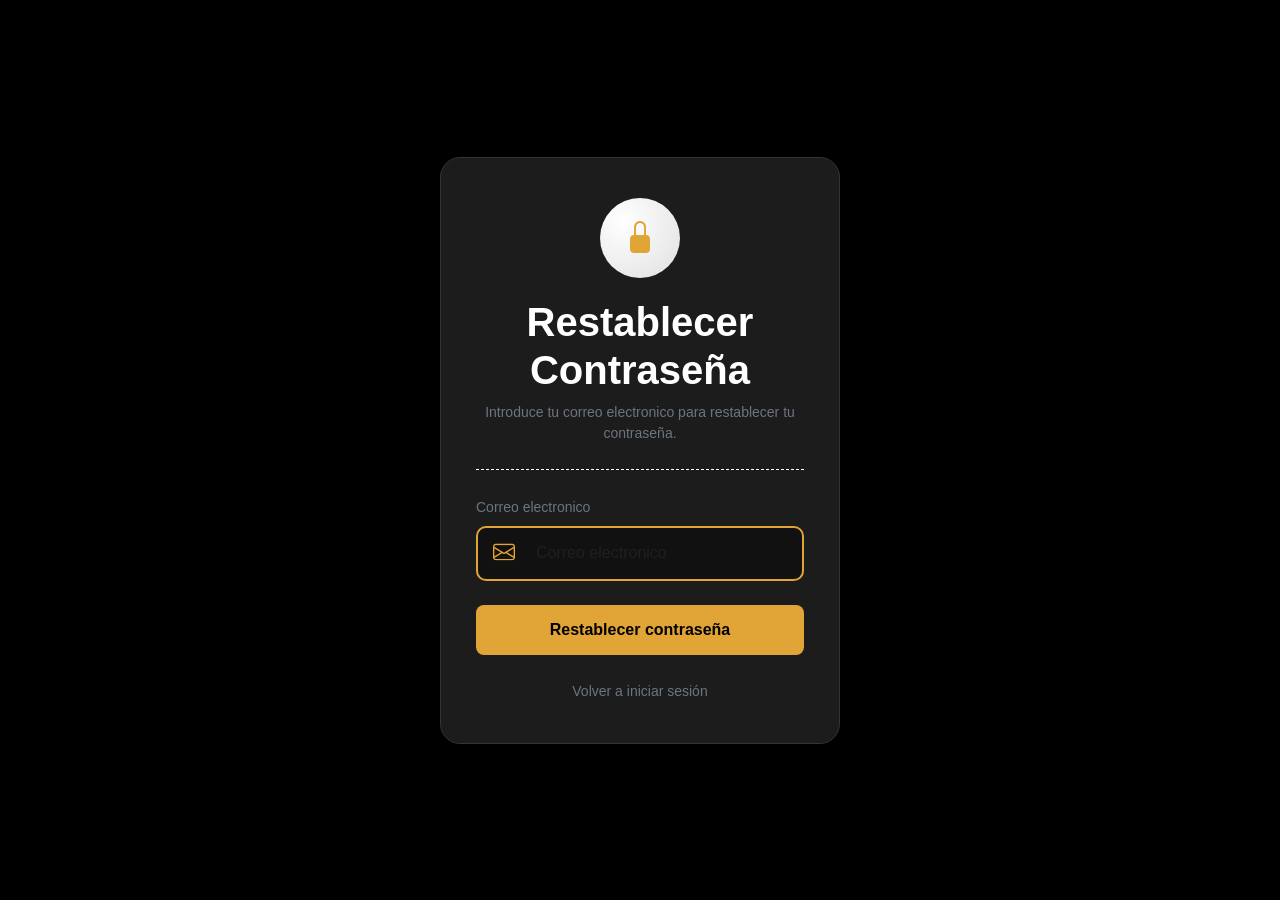
<file: restablecer_contra.html>
<!DOCTYPE html>
<html lang="es">
<head>
    <meta charset="UTF-8">
    <meta name="viewport" content="width=device-width, initial-scale=1.0">
    <title>Restablecer contraseña</title>
    <link rel="stylesheet" href="https://cdn.jsdelivr.net/npm/bootstrap@5.3.3/dist/css/bootstrap.min.css">
    <link rel="stylesheet" href="https://cdn.jsdelivr.net/npm/bootstrap-icons@1.11.3/font/bootstrap-icons.css">
    
    <link rel="stylesheet" href="aurastyle.css">
</head>
<body class="reset-bg">
    <div class="reset-box">
        <div class="icon-container">
            <i class="bi bi-lock-fill"></i>
        </div>
        <h1 class="fw-bold mb-2 text-center">Restablecer Contraseña</h1>
        <p class="text-center text-secondary mb-0" style="font-size: 14px;">
            Introduce tu correo electronico para restablecer tu contraseña.
        </p>
        <div class="dashed-separator"></div>
        <div id="errorBox"></div>
        <form id="resetForm">
            <label class="mb-2 text-secondary" style="font-size: 14px;">Correo electronico</label>
            <div class="input-group mb-4">
                <i class="bi bi-envelope input-icon"></i>
                <input type="email" id="email" class="form-control" placeholder="Correo electronico">
            </div>
            <button class="btn btn-reset w-100">Restablecer contraseña</button>
        </form>
        <div class="mt-4 text-center">
            <a href="login.html" class="text-secondary text-decoration-none small">Volver a iniciar sesión</a>
        </div>
    </div>
<script>
document.getElementById("resetForm").addEventListener("submit", function(e){
    e.preventDefault();
    let correo = document.getElementById("email").value.trim();
    let cajaError = document.getElementById("errorBox");
    cajaError.innerHTML = "";
    const validarCorreo = /^[^\s@]+@[^\s@]+\.[^\s@]+$/;
    if (correo === "") {
        cajaError.innerHTML = "<p class='error-text'>Ingresa un correo.</p>";
        return;
    }
    if (!validarCorreo.test(correo)) {
        cajaError.innerHTML = "<p class='error-text'>Ingresa un correo válido.</p>";
        return;
    }
    // ----------------------------
    // 1️⃣ Buscar usuario
    // ----------------------------
    fetch("https://api-aura-204e.onrender.com/getusuarios")
    .then(res => res.json())
    .then(lista => {
        console.log("Usuarios recibidos:", lista);
        const usuario = lista.find(u => u.correo === correo);
        console.log("Usuario encontrado:", usuario);
        if (!usuario) {
            cajaError.innerHTML = "<p class='error-text'>Este correo no está registrado.</p>";
            return;
        }
        let nuevaContra = prompt("Escribe la nueva contraseña:");
        if (!nuevaContra || nuevaContra.length < 6) {
            alert("La contraseña debe tener al menos 6 caracteres.");
            return;
        }
        // Aquí cambia el id según venga en la API
        const userId = usuario.id_usuario;
        console.log("ID detectado:", userId);
        if (!userId) {
            alert("ERROR: No se encontró el ID del usuario en el servidor.");
            return;
        }
        const data = {
            id_usuario: usuario.id_usuario,
            nombre: usuario.nombre,
            apellido_p: usuario.apellido_p,
            apellido_m: usuario.apellido_m,
            correo: usuario.correo,
            contra: nuevaContra,   // AQUÍ SE CAMBIA ✔
            id_rol: usuario.id_rol
        };
        fetch(`https://api-aura-204e.onrender.com/updateusuario/${usuario.id_usuario}`, {
            method: "POST",
            headers: { "Content-Type": "application/json" },
            body: JSON.stringify(data)
        })
        .then(r => r.json())
        .then(resp => {
            console.log("Respuesta del servidor:", resp);
            alert("Contraseña actualizada correctamente.");
            window.location.href = "login.html";
        })
        .catch(err => {
            console.error("Error:", err);
            cajaError.innerHTML = "<p class='error-text'>Error al actualizar la contraseña.</p>";
        });
    })
});
</script>
</body>
</html>
</file>
<file: loginStyle.css>
/* ===== FONDO GENERAL ===== */

.auth-bg {
    background-color: #1c1c1c; /* Fondo oscuro general */
    min-height: 100vh; /* Altura completa de pantalla */
}


/* ===== CONTENEDOR PRINCIPAL ===== */

.login-wrapper {
    min-height: 100vh; /* Ocupa toda la pantalla */
}


/* ===== SECCIÓN IZQUIERDA ===== */

.left-section {
    padding: 60px; /* Espaciado interno */
    color: white; /* Texto blanco */
}


/* Contenedor interno del formulario */
.form-container {
    width: 100%; /* Ocupa todo el ancho disponible */
    max-width: 400px; /* Limita el ancho máximo */
}


/* Título */
.login-title {
    font-size: 45px; /* Tamaño grande en desktop */
    font-weight: 600; /* Grosor */
}


/* ===== INPUTS ===== */

.input-custom {
    padding-left: 40px; /* Espacio para el icono */
    height: 45px; /* Altura cómoda para móvil */
}


/* Iconos dentro del input */
.input-icon {
    position: absolute; /* Posición absoluta */
    left: 10px; /* Separación izquierda */
    top: 50%; /* Centrado vertical */
    transform: translateY(-50%); /* Ajuste exacto centro */
    color: gray; /* Color del icono */
}


/* ===== BOTÓN ===== */

.btn-login {
    width: 100%; /* Ocupa todo el ancho */
    background-color: #d4a437; /* Color dorado */
    border: none; /* Sin borde */
    padding: 12px; /* Espaciado interno */
    color: black; /* Texto negro */
    font-weight: 600; /* Negrita */
    border-radius: 8px; /* Bordes redondeados */
}


/* ===== LINKS ===== */

.forgot-link {
    color: white; /* Blanco */
    text-decoration: none; /* Sin subrayado */
}

.register-link {
    color: #d4a437; /* Dorado */
    text-decoration: none;
}


/* ===== SECCIÓN DERECHA (IMAGEN) ===== */

.right-section {
    background-image: url("login.png"); /* Imagen decorativa */
    background-size: cover; /* Ajusta sin deformar */
    background-position: center; /* Centra imagen */
}


/* ===== RESPONSIVE ===== */

@media (max-width: 768px) {

    .login-wrapper {
        flex-direction: column;        /* Apila imagen y formulario */
        justify-content: center;       /* Centra verticalmente dentro del viewport */
        align-items: center;           /* Centra horizontalmente */
        min-height: 100vh;             /* Asegura altura completa */
    }

    .right-section {
        order: -1;                     /* Imagen primero */
        width: 100%;                   /* Ocupa todo el ancho */
        max-width: 500px;              /* Evita que se vea exagerada */
        height: 250px;                 /* Altura controlada */
    }

    .left-section {
        width: 100%;                   /* Ocupa ancho completo */
        max-width: 500px;              /* Limita ancho del formulario */
        padding: 30px;                 /* Espaciado interno */
        display: flex;                 /* Activa flex interno */
        justify-content: center;       /* Centra horizontalmente */
    }
}

.register-bg .form-container {
    backdrop-filter: blur(10px);
    background: rgba(0,0,0,0.4);
    border-radius: 16px;
}
</file>
<file: aurastyle.css>
body {
            background-color: #f5f5f5;
            transition: .3s;
            font-family: "Poppins", sans-serif;
        }

        body.dark {
            background-color: #111 !important;
            color: #eee;
        }
        .topbar {
            width: 100%;
            height: 70px;
            background: white;
            border-bottom: 1px solid #ddd;
            display: flex;
            align-items: center;
            padding: 0 30px;
            position: fixed;
            top: 0;
            left: 0;
            z-index: 10;
            transition: .3s;
        }

        /* Hover del botón hamburguesa */
#btnMenu {
    transition: .25s ease;
    border-radius: 8px;
    padding: 5px;
}

#btnMenu:hover {
    background: #f0f0f0;      /* claro */
    color: var(--gold-dark);
}

body.dark #btnMenu:hover {
    background: #222;         /* oscuro */
    color: var(--gold-darkmode-text);
}

/* Hover del botón de modo oscuro */
#toggleDark {
    transition: .25s ease;
    padding: 6px;
    border-radius: 8px;
}

#toggleDark:hover {
    background: #f0f0f0;
    color: var(--gold-dark) !important;
}

body.dark #toggleDark:hover {
    background: #222;
    color: var(--gold-darkmode-text) !important;
}



        body.dark .topbar {
            background: #1a1a1a !important;
            border-color: #333 !important;
        }

        .logo-aura {
            font-size: 30px;
            font-weight: 700;
            background: linear-gradient(90deg, #FFDE59, #FF914D);
            -webkit-background-clip: text;
            -webkit-text-fill-color: transparent;
        }

        /* LUNita */
        .icon-darkmode {
            font-size: 28px;
            cursor: pointer;
            color: #777 !important;
            transition: .3s ease;
        }

        body.dark .icon-darkmode {
            color: #ddd !important;
        }

        /*SIDEBAR*/
        .sidebar {
            width: 260px;
            background: white;
            position: fixed;
            top: 70px;
            left: 0;
            bottom: 0;
            border-right: 1px solid #ddd;
            padding-top: 35px;
            transition: .3s;
        }

        body.dark .sidebar {
            background: #1a1a1a;
            border-right: 1px solid #333;
        }

        .sidebar a {
            color: #808080;
            font-size: 18px;
            padding: 15px 25px;
            display: flex;
            align-items: center;
            gap: 12px;
            text-decoration: none;
            border-radius: 10px;
            margin: 5px 15px;
            transition: .3s;
        }

        .sidebar a:hover {
            background: #eee;
        }

        body.dark .sidebar a:hover {
            background: #222 !important;
            color: #ddd !important;
        }

        .sidebar a.active {
            background: #FFF3D2;
            font-weight: 600;
            color: #C9962D;
        }

        body.dark .sidebar a.active {
            background: #332b18 !important;
            color: #e3c27d !important;
        }

        /* ============================
           CONTENIDO PRINCIPAL
        ============================ */
        .main-content {
            margin-left: 260px;
            padding: 110px 40px;
        }

        .title-section {
            font-size: 32px;
            font-weight: bold;
        }

        .card-device {
            padding: 20px;
            border-radius: 18px;
            background: white;
            border: none;
            box-shadow: 0 2px 6px rgba(0,0,0,0.1);
            transition: .3s;
        }

        body.dark .card-device {
            background: #1f1f1f !important;
            color: #eee !important;
            border: 1px solid #333 !important;
            box-shadow: none !important;
        }

        /* SWITCHES*/
        .form-check-input {
            width: 50px;
            height: 26px;
            background-color: #cfcfcf;
            border-color: #cfcfcf;
            cursor: pointer;
        }

        .form-check-input:checked {
            background-color: #e7ca82 !important;
            border-color: #e7ca82 !important;
        }

        body.dark-mode .form-check-input {
            background-color: #555 !important;
            border-color: #555 !important;
        }

        input[type=range] {
            height: 6px;
            border-radius: 10px;
            background: #ddd;
            outline: none;
            width: 100%;
            appearance: none;
            cursor: pointer;
        }

        input[type=range]::-webkit-slider-thumb {
            -webkit-appearance: none;
            height: 18px;
            width: 18px;
            background: #e7ca82;
            border-radius: 50%;
            cursor: pointer;
        }

        body.dark-mode input[type=range] {
            background: #444 !important;
        }

        body.dark-mode input[type=range]::-webkit-slider-thumb {
            background: #e7ca82 !important;
        }

        /* Track "llenado" dorado — modo claro */
input[type=range]::-webkit-slider-runnable-track {
    background: linear-gradient(
        to right,
        #e7ca82 var(--value-percent),
        #ddd var(--value-percent)
    ) !important;
}
input[type=range]::-moz-range-progress {
    background: #e7ca82 !important;
}
input[type=range]::-moz-range-track {
    background: #ddd !important;
}

/* Track dorado — modo oscuro */
body.dark input[type=range]::-webkit-slider-runnable-track {
    background: linear-gradient(
        to right,
        #e3c27d var(--value-percent),
        #444 var(--value-percent)
    ) !important;
}
body.dark input[type=range]::-moz-range-progress {
    background: #e3c27d !important;
}
body.dark input[type=range]::-moz-range-track {
    background: #444 !important;
}


        .valor-porcentaje {
            font-weight: 600;
            color: #c39540;
            margin-left: 8px;
        }

        body.dark-mode .valor-porcentaje {
            color: #e3c27d !important;
        }

        .estado-dispositivo {
            color: #888;
        }

        body.dark-mode .estado-dispositivo {
            color: #ccc !important;
        }

        :root {
            --gold-light: #FFF3D2;      /* amarillo claro */
            --gold-dark: #C9962D;       /* dorado */
            --gold-darkmode-bg: #332b18;
            --gold-darkmode-text: #e3c27d;
        }


        /* ==========================
   MENÚ LATERAL — INTERACCIONES
========================== */

/* Hover: se vuelve dorado */
.sidebar a:hover {
    background: var(--gold-light) !important;
    color: var(--gold-dark) !important;
}

/* Hover en modo oscuro */
body.dark .sidebar a:hover {
    background: var(--gold-darkmode-bg) !important;
    color: var(--gold-darkmode-text) !important;
}

        /* Ocultar sidebar en modo contraído */
        .sidebar.closed {
            left: -260px;
        }

/* Cuando el sidebar se cierra, el contenido se recorre */
        .main-content.closed {
            margin-left: 0 !important;
        }

/* =========================================
   VARIABLES GLOBALES
   ========================================= */
:root {
    --gold-light: #FFF3D2;      /* amarillo claro */
    --gold-dark: #C9962D;       /* dorado */
    --gold-darkmode-bg: #332b18;
    --gold-darkmode-text: #e3c27d;
}

/* =========================================
   ESTILOS GENERALES
   ========================================= */
body {
    background-color: #f5f5f5;
    transition: .3s;
    font-family: "Poppins", sans-serif;
    margin: 0;
}

body.dark, body.dark-mode {
    background-color: #111 !important;
    color: #eee;
}

/* =========================================
   TOPBAR Y LOGO
   ========================================= */
.topbar {
    width: 100%;
    height: 70px;
    background: white;
    border-bottom: 1px solid #ddd;
    display: flex;
    align-items: center;
    padding: 0 30px;
    position: fixed;
    top: 0;
    left: 0;
    z-index: 10;
    transition: .3s;
}

body.dark .topbar, body.dark-mode .topbar {
    background: #1a1a1a !important;
    border-color: #333 !important;
}

.logo-aura {
    font-size: 30px;
    font-weight: 700;
    background: linear-gradient(90deg, #FFDE59, #FF914D);
    -webkit-background-clip: text;
    -webkit-text-fill-color: transparent;
}

#btnMenu {
    transition: .25s ease;
    border-radius: 8px;
    padding: 5px;
}

#btnMenu:hover {
    background: #f0f0f0;
    color: var(--gold-dark);
}

body.dark #btnMenu:hover, body.dark-mode #btnMenu:hover {
    background: #222;
    color: var(--gold-darkmode-text);
}

#toggleDark {
    transition: .25s ease;
    padding: 6px;
    border-radius: 8px;
}

#toggleDark:hover {
    background: #f0f0f0;
    color: var(--gold-dark) !important;
}

body.dark #toggleDark:hover, body.dark-mode #toggleDark:hover {
    background: #222;
    color: var(--gold-darkmode-text) !important;
}

.icon-darkmode {
    font-size: 28px;
    cursor: pointer;
    color: #777 !important;
    transition: .3s ease;
}

body.dark .icon-darkmode, body.dark-mode .icon-darkmode {
    color: #ddd !important;
}

/* =========================================
   SIDEBAR (MENÚ LATERAL)
   ========================================= */
.sidebar {
    width: 260px;
    background: white;
    position: fixed;
    top: 70px;
    left: 0;
    bottom: 0;
    border-right: 1px solid #ddd;
    padding-top: 35px;
    transition: .3s ease;
}

body.dark .sidebar, body.dark-mode .sidebar {
    background: #1a1a1a;
    border-right: 1px solid #333;
}

.sidebar a {
    color: #808080;
    font-size: 18px;
    padding: 15px 25px;
    display: flex;
    align-items: center;
    gap: 12px;
    text-decoration: none;
    border-radius: 10px;
    margin: 5px 15px;
    transition: .3s;
}

.sidebar a:hover {
    background: var(--gold-light) !important;
    color: var(--gold-dark) !important;
}

body.dark .sidebar a:hover, body.dark-mode .sidebar a:hover {
    background: var(--gold-darkmode-bg) !important;
    color: var(--gold-darkmode-text) !important;
}

.sidebar a.active {
    background: var(--gold-light) !important;
    font-weight: 600;
    color: var(--gold-dark) !important;
}

body.dark .sidebar a.active, body.dark-mode .sidebar a.active {
    background: var(--gold-darkmode-bg) !important;
    color: var(--gold-darkmode-text) !important;
}

.sidebar.closed {
    left: -260px;
}

/* =========================================
   CONTENIDO PRINCIPAL Y TARJETAS
   ========================================= */
.main-content {
    margin-left: 260px;
    padding: 110px 40px;
    transition: .3s ease;
}

.main-content.closed {
    margin-left: 0 !important;
}

body.dark .main-content, body.dark-mode .main-content {
    background: #111 !important;
    color: #eee !important;
}

.title-section {
    font-size: 32px;
    font-weight: bold;
}

.card-device {
    padding: 20px;
    border-radius: 18px;
    background: white;
    border: none;
    box-shadow: 0 2px 6px rgba(0,0,0,0.1);
    transition: .3s;
}

body.dark .card-device, body.dark-mode .card-device {
    background: #1f1f1f !important;
    color: #eee !important;
    border: 1px solid #333 !important;
    box-shadow: none !important;
}

/* =========================================
   CONTROLES: SWITCHES Y SLIDERS
   ========================================= */
.form-check-input {
    width: 50px;
    height: 26px;
    background-color: #cfcfcf;
    border-color: #cfcfcf;
    cursor: pointer;
}

.form-check-input:checked {
    background-color: #e7ca82 !important;
    border-color: #e7ca82 !important;
}

body.dark .form-check-input, body.dark-mode .form-check-input {
    background-color: #555 !important;
    border-color: #555 !important;
}

input[type=range] {
    height: 6px;
    border-radius: 10px;
    background: #ddd;
    outline: none;
    width: 100%;
    appearance: none;
    cursor: pointer;
}

input[type=range]::-webkit-slider-thumb {
    -webkit-appearance: none;
    height: 18px;
    width: 18px;
    background: #e7ca82;
    border-radius: 50%;
    cursor: pointer;
}

body.dark input[type=range], body.dark-mode input[type=range] {
    background: #444 !important;
}

body.dark input[type=range]::-webkit-slider-thumb, body.dark-mode input[type=range]::-webkit-slider-thumb {
    background: #e7ca82 !important;
}

/* Track llenado dorado */
input[type=range]::-webkit-slider-runnable-track {
    background: linear-gradient(to right, #e7ca82 var(--value-percent), #ddd var(--value-percent)) !important;
}
input[type=range]::-moz-range-progress { background: #e7ca82 !important; }
input[type=range]::-moz-range-track { background: #ddd !important; }

body.dark input[type=range]::-webkit-slider-runnable-track, 
body.dark-mode input[type=range]::-webkit-slider-runnable-track {
    background: linear-gradient(to right, #e3c27d var(--value-percent), #444 var(--value-percent)) !important;
}
body.dark input[type=range]::-moz-range-progress, body.dark-mode input[type=range]::-moz-range-progress { background: #e3c27d !important; }
body.dark input[type=range]::-moz-range-track, body.dark-mode input[type=range]::-moz-range-track { background: #444 !important; }

.valor-porcentaje {
    font-weight: 600;
    color: #c39540;
    margin-left: 8px;
}

body.dark .valor-porcentaje, body.dark-mode .valor-porcentaje {
    color: #e3c27d !important;
}

.estado-dispositivo { color: #888; }
body.dark .estado-dispositivo, body.dark-mode .estado-dispositivo { color: #ccc !important; }

/* =========================================
   CONTROL MANUAL
   ========================================= */
.connection-status {
    display: inline-block;
    width: 10px;
    height: 10px;
    border-radius: 50%;
    background: #dc3545;
    margin-right: 8px;
    animation: pulse 2s infinite;
}

.connection-status.connected { background: #28a745; }

@keyframes pulse {
    0%, 100% { opacity: 1; }
    50% { opacity: 0.5; }
}

.config-alert {
    background: #fff3cd;
    border: 1px solid #ffc107;
    padding: 15px;
    border-radius: 10px;
    margin-bottom: 20px;
}

body.dark .config-alert, body.dark-mode .config-alert {
    background: #332b00;
    border-color: #ffc107;
}

.card-device.disabled {
    opacity: 0.5;
    pointer-events: none;
}

.badge-mode {
    padding: 8px 15px;
    border-radius: 20px;
    font-weight: 600;
}

/* =========================================
   DASHBOARD SENSORES
   ========================================= */

.stats-grid {
    display: grid; /* activa grid */
    grid-template-columns: repeat(auto-fit, minmax(180px, 1fr));
    /* mínimo 180px por tarjeta, se ajusta automáticamente */
    gap: 1.25rem; /* espacio adaptable */
    margin-bottom: 2.5rem;
}


.stat-card {
    background: white;
    padding: 1.25rem; /* padding proporcional */
    border-radius: 12px;
    box-shadow: 0 2px 8px rgba(0,0,0,0.1);
    position: relative;
}

/* Icono */
.stat-card .icon {
    font-size: 1.8rem; /* tamaño relativo */
    margin-bottom: 0.6rem;
}

/* Label */
.stat-card .label {
    font-size: 0.85rem; /* tamaño adaptable */
    color: #666;
    margin-bottom: 0.4rem;
}

/* Valor principal */
.stat-card .value {
    font-size: 1.8rem; /* en vez de 32px fijo */
    font-weight: bold;
    color: #333;
    margin-bottom: 0.3rem;
}

/* Rango */
.stat-card .range {
    font-size: 0.75rem;
    color: #999;
}

/* Indicador de estado */
.stat-card .status {
    position: absolute;
    top: 12px;
    right: 12px;
    width: 8px;
    height: 8px;
    border-radius: 50%;
    background: #4caf50;
}


.grid {
    display: grid;
    grid-template-columns: repeat(auto-fit, minmax(280px, 1fr));
    /* antes 400px → eso rompía en móvil */
    gap: 1.5rem;
}

/* Tarjetas grandes */
.card {
    background: #fff;
    padding: 1.25rem;
    border-radius: 15px;
    box-shadow: 0 4px 15px rgba(0,0,0,0.1);
}


body.dark .stat-card,
body.dark-mode .stat-card,
body.dark .card,
body.dark-mode .card {
    background: #1a1a1a !important;
    color: #eee !important;
    box-shadow: 0 2px 8px rgba(255,255,255,0.05) !important;
}

body.dark .stat-card .label,
body.dark-mode .stat-card .label,
body.dark .stat-card .range,
body.dark-mode .stat-card .range,
body.dark .stat-card .value,
body.dark-mode .stat-card .value {
    color: #ddd !important;
}

body.dark .card canvas,
body.dark-mode .card canvas {
    filter: brightness(0.85);
}


/* ============================= */
/* AJUSTE FINO PARA MÓVILES PEQUEÑOS */
/* ============================= */

@media (max-width: 480px) {

    .stat-card {
        padding: 1rem; /* menos espacio interno */
    }

    .stat-card .icon {
        font-size: 1.3rem; /* reduce icono */
        margin-bottom: 0.4rem;
    }

    .stat-card .value {
        font-size: 1.4rem; /* reduce número principal */
    }

    .stat-card .label {
        font-size: 0.75rem;
    }

    .stat-card .range {
        font-size: 0.7rem;
    }

}

/* =========================================
   GESTIÓN DE ESPACIOS E HISTORIAL
   ========================================= */
.card-panel {
    background: white;
    border-radius: 18px;
    padding: 25px;
    box-shadow: 0 2px 8px rgba(0,0,0,0.08);
    min-height: 600px;
    transition: 0.3s;
}

body.dark .card-panel, body.dark-mode .card-panel {
    background: #1a1a1a;
    box-shadow: 0 2px 8px rgba(255,255,255,0.05);
}

.filters-row {
    display: flex;
    flex-wrap: wrap;
    gap: 12px;
    margin-bottom: 15px;
}

.filter-box {
    background: white;
    padding: 6px 12px;
    border-radius: 25px;
    border: 1px solid #dedede;
    min-width: 160px;
    transition: 0.3s;
}

body.dark .filter-box, body.dark-mode .filter-box {
    background: #222;
    border-color: #444;
    color: #eee;
}

.filter-box select, .filter-box input {
    font-size: 13px;
    border: none;
    outline: none;
    background: transparent;
    color: inherit;
}

body.dark .btn-success, body.dark-mode .btn-success { background: #226622; border-color: #226622; }
body.dark .btn-danger, body.dark-mode .btn-danger { background: #772222; border-color: #772222; }

/* Tablas */
.tabla-dark {
    margin-top: 20px;
    background: white;
    padding: 20px;
    border-radius: 16px;
    border: 1px solid #ddd;
    overflow-y: auto;
    max-height: 430px;
    transition: 0.3s;
}

body.dark .tabla-dark, body.dark-mode .tabla-dark {
    background: #111;
    border: 1px solid #333;
}

.tabla-oscura { width: 100%; border-collapse: collapse; }
.tabla-oscura th {
    background: #fafafa;
    padding: 14px;
    font-weight: bold;
    border-bottom: 2px solid #ccc;
    text-align: left;
}
body.dark .tabla-oscura th, body.dark-mode .tabla-oscura th {
    background: #222;
    border-bottom: 2px solid #444;
    color: #f5f5f5;
}

.tabla-oscura td { padding: 12px; border-bottom: 1px solid #eee; }
body.dark .tabla-oscura td, body.dark-mode .tabla-oscura td {
    border-bottom: 1px solid #333;
    color: #e6e6e6;
}

.tabla-oscura tbody tr:hover { background: #f1f1f1; }
body.dark .tabla-oscura tbody tr:hover, body.dark-mode .tabla-oscura tbody tr:hover { background: #292929; }

/* Tarjetas de Espacios */
.space-card {
    background: white;
    border-radius: 18px;
    box-shadow: 0 2px 10px rgba(0,0,0,0.08);
    transition: 0.3s ease;
}

body.dark .space-card, body.dark-mode .space-card {
    background: #1a1a1a;
    box-shadow: 0 2px 10px rgba(255,255,255,0.05);
    color: #e6e6e6;
}

body.dark .space-card p, body.dark .space-card h5,
body.dark-mode .space-card p, body.dark-mode .space-card h5 {
    color: #e6e6e6 !important;
}

.space-card .status-tag {
    background: #D9D9D9;
    color: #333;
    padding: 5px 12px;
    border-radius: 12px;
    font-size: 13px;
    font-weight: 600;
}

body.dark .space-card .status-tag, body.dark-mode .space-card .status-tag {
    background: #333;
    color: #eee;
}

.space-card .estado-verde { color: green; font-weight: 600; }
.space-card .estado-naranja { color: #E67E22; font-weight: 600; }
.space-card .estado-rojo { color: #C0392B; font-weight: 600; }

body.dark .space-card .estado-verde, body.dark-mode .space-card .estado-verde { color: #7DFF7D !important; }
body.dark .space-card .estado-naranja, body.dark-mode .space-card .estado-naranja { color: #FFB266 !important; }
body.dark .space-card .estado-rojo, body.dark-mode .space-card .estado-rojo { color: #FF8080 !important; }

body.dark .space-card .btn-danger, body.dark-mode .space-card .btn-danger {
    background: #552222 !important;
    color: #ffb3b3 !important;
    border: none !important;
}

/* =========================================
   AUTENTICACIÓN: LOGIN
   ========================================= */
body.auth-bg {
    margin: 0;
    padding: 0;
    background-color: black;
    color: white;
    height: 100vh;
    overflow: hidden;
}

.auth-bg .left-section { padding: 80px; }
.auth-bg .right-section {
    background-image: url('login.png'); 
    background-size: cover;
    background-position: center;
    height: 100vh;
}

.auth-bg .input-custom {
    background-color: black !important;
    border: 2px solid #d4a437 !important;
    padding-left: 45px;
    color: white !important;
    height: 55px;
    border-radius: 10px;
}

.auth-bg .input-icon {
    position: absolute;
    left: 15px;
    top: 50%;
    transform: translateY(-50%);
    font-size: 20px;
    color: #d4a437;
}

.auth-bg .btn-login {
    background-color: #d4a437;
    color: black;
    font-weight: 600;
    height: 50px;
    border-radius: 10px;
    width: 100%;
    border: none;
    transition: 0.3s ease;
}

.auth-bg .btn-login:hover { background-color: #b88d2d; }

.auth-bg input:-webkit-autofill {
    background-color: transparent !important;
    -webkit-box-shadow: 0 0 0 30px black inset !important;
    -webkit-text-fill-color: white !important;
}

.auth-bg .form-control, .auth-bg .form-control:focus {
    background-color: black !important;
    color: white !important;
    border: none;
    box-shadow: none;
}

.auth-bg .error-text {
    color: #ff6b6b;
    font-size: 15px;
    margin-bottom: 10px;
}

/* =========================================
   AUTENTICACIÓN: REGISTRO
   ========================================= */
body.register-bg {
    margin: 0;
    padding: 0;
    height: 100vh;
    color: white;
    background: url("registro.png") no-repeat center center fixed;
    background-size: cover;
    display: flex;
    justify-content: center;
    align-items: center;
}

.register-bg .form-container { width: 420px; margin-right: 0; }

.register-bg .input-group-custom {
    background: rgba(31, 31, 31, 0.85);
    border-radius: 12px;
    padding: 12px 15px;
    height: 55px;
    display: flex;
    justify-content: space-between;
    align-items: center;
}

.register-bg .input-group-custom input {
    background: transparent;
    border: none;
    color: white;
    width: 100%;
    font-size: 16px;
    outline: none;
}

.register-bg .input-group-custom input:focus { box-shadow: none; color: white; }
.register-bg .input-icon { color: #d1d1d1; font-size: 22px; margin-left: 10px; }

.register-bg .btn-register {
    background-color: #E0A437;
    border: none;
    color: black;
    font-weight: 600;
    height: 50px;
    transition: 0.3s ease;
}

.register-bg .btn-register:hover { background-color: #c38c2f; }
.register-bg .error-text { font-size: 14px; color: #ff6b6b; margin-top: 5px; }
.register-bg .success-text { font-size: 14px; color: #4CAF50; margin-top: 5px; }
.register-bg a { color: #ddd; text-decoration: none; transition: 0.3s ease; }
.register-bg a:hover { color: #fff; }

/* =========================================
   AUTENTICACIÓN: RESTABLECER CONTRASEÑA
   ========================================= */
body.reset-bg {
    background: black;
    color: white;
    height: 100vh;
    display: flex;
    justify-content: center;
    align-items: center;
    margin: 0;
}

.reset-bg .reset-box {
    background: #1c1c1c;
    padding: 40px 35px;
    border-radius: 20px;
    width: 400px;
    border: 1px solid #333;
    position: relative;
    box-shadow: 0 10px 30px rgba(0,0,0,0.5);
}

.reset-bg .icon-container {
    width: 80px;
    height: 80px;
    background: radial-gradient(circle at 30% 30%, #ffffff, #e0e0e0);
    border-radius: 50%;
    display: flex;
    align-items: center;
    justify-content: center;
    margin: 0 auto 20px auto;
}

.reset-bg .icon-container i { font-size: 32px; color: #E0A437; }
.reset-bg .dashed-separator { border-top: 1px dashed white; margin: 25px 0; }

.reset-bg .input-group {
    border: 2px solid #E0A437;
    border-radius: 10px;
    padding-left: 15px;
    background: #111;
    height: 55px;
    display: flex;
    align-items: center;
}

.reset-bg .input-icon { font-size: 22px; color: #E0A437; margin-right: 10px; }
.reset-bg .form-control, .reset-bg .form-control:focus {
    background: transparent;
    border: none;
    color: white;
    box-shadow: none;
}

.reset-bg .btn-reset {
    background-color: #E0A437;
    border: none;
    color: black;
    font-weight: 600;
    height: 50px;
    border-radius: 8px;
    transition: 0.3s ease;
}

.reset-bg .btn-reset:hover { background-color: #c38c2f; }
.reset-bg .error-text { color: #ff6b6b; font-size: 14px; margin-bottom: 10px; }
</file>
<file: espaciosStyle.css>
:root {
    --gold-light: #FFF3D2;
    --gold-dark: #C9962D;
    --gold-darkmode-bg: #332b18;
    --gold-darkmode-text: #e3c27d;
}

body { background-color: #f5f5f5; transition: .3s; font-family: "Poppins", sans-serif; margin: 0; }
body.dark, body.dark-mode { background-color: #111 !important; color: #eee; }

/* TOPBAR Y SIDEBAR IGUALES AL BASE */
.topbar { position: fixed; top: 0; left: 0; width: 100%; height: 70px; background: white; padding: 0 30px; align-items: center; border-bottom: 1px solid #ddd; z-index: 1200; transition: .3s; }
body.dark .topbar, body.dark-mode .topbar { background: #1a1a1a; border-bottom: 1px solid #333; }
.logo-aura { font-size: 22px; font-weight: 700; color: var(--gold-dark); cursor: pointer; }
.icon-darkmode { font-size: 20px; cursor: pointer; color: #555; }
body.dark .icon-darkmode, body.dark-mode .icon-darkmode { color: var(--gold-darkmode-text); }
#btnMenu { color: #555; cursor: pointer; }

.sidebar { width: 260px; background: white; position: fixed; top: 70px; left: 0; bottom: 0; border-right: 1px solid #ddd; padding-top: 35px; transition: .3s ease; z-index: 1100; }
body.dark .sidebar, body.dark-mode .sidebar { background: #1a1a1a; border-right: 1px solid #333; }
.sidebar a { color: #808080; font-size: 18px; padding: 15px 25px; display: flex; align-items: center; gap: 12px; text-decoration: none; border-radius: 10px; margin: 5px 15px; transition: .3s; }
.sidebar a:hover { background: var(--gold-light) !important; color: var(--gold-dark) !important; }
body.dark .sidebar a:hover, body.dark-mode .sidebar a:hover { background: var(--gold-darkmode-bg) !important; color: var(--gold-darkmode-text) !important; }
.sidebar a.active { background: var(--gold-light) !important; font-weight: 600; color: var(--gold-dark) !important; }
body.dark .sidebar a.active, body.dark-mode .sidebar a.active { background: var(--gold-darkmode-bg) !important; color: var(--gold-darkmode-text) !important; }

.sidebar.closed { left: -260px; }
.main-content { margin-left: 260px; padding: 100px 40px; transition: .3s ease; }
.main-content.closed { margin-left: 0 !important; }

/* TARJETAS DE ESPACIOS (AHORA RESPONSIVAS) */
.cards-container {
    display: flex;
    flex-wrap: wrap;
    gap: 1.5rem;
}

.space-card {
    background: white;
    border-radius: 18px;
    box-shadow: 0 2px 10px rgba(0,0,0,0.08);
    transition: 0.3s ease;
    width: 100%; /* Ocupa el 100% de su espacio disponible... */
    max-width: 400px; /* ...pero nunca crece más de 400px */
}

body.dark .space-card, body.dark-mode .space-card { background: #1a1a1a; box-shadow: 0 2px 10px rgba(255,255,255,0.05); color: #e6e6e6; }
body.dark .space-card p, body.dark .space-card h5, body.dark-mode .space-card p, body.dark-mode .space-card h5 { color: #e6e6e6 !important; }
.space-card .status-tag { background: #D9D9D9; color: #333; padding: 5px 12px; border-radius: 12px; font-size: 13px; font-weight: 600; }
body.dark .space-card .status-tag, body.dark-mode .space-card .status-tag { background: #333; color: #eee; }
.space-card .estado-verde { color: green; font-weight: 600; }
.space-card .estado-naranja { color: #E67E22; font-weight: 600; }
body.dark .space-card .estado-verde, body.dark-mode .space-card .estado-verde { color: #7DFF7D !important; }
body.dark .space-card .estado-naranja, body.dark-mode .space-card .estado-naranja { color: #FFB266 !important; }

/* MEDIA QUERIES */
@media (max-width: 1024px) {
    .sidebar { width: 220px; }
    .main-content { margin-left: 220px; padding: 100px 25px; }
}

@media (max-width: 768px) {
    .sidebar { left: -260px; } 
    .sidebar.closed { left: 0; box-shadow: 4px 0 15px rgba(0,0,0,0.5); }
    .main-content { margin-left: 0 !important; padding: 90px 20px; }
    .main-content.closed { margin-left: 0 !important; }
    
    /* En móvil, los botones de arriba (Agregar espacio) se pueden apilar */
    .d-flex.justify-content-between.align-items-center.mb-4 {
        flex-direction: column;
        align-items: flex-start !important;
        gap: 15px;
    }
}

@media (max-width: 480px) {
    .topbar { padding: 0 15px; }
    .logo-aura { font-size: 18px; }
    .main-content { padding: 80px 15px; }
}

.sidebar {
    display: flex;
    flex-direction: column;
    height: calc(100vh - 60px); /* resta altura del topbar */
    padding: 20px 10px;
}

.sidebar-menu {
    display: flex;
    flex-direction: column;
    gap: 8px;
}

.btn-logout {
    margin-top: auto;  /* empuja solo el botón */
    padding: 12px;
    background: #F8D7DA;
    border: none;
    color: #C0392B;
    font-weight: 600;
    cursor: pointer;
    text-align: left;
    width: 100%;
}

.btn-logout:hover {
    background: #f1b0b7;
}
</file>
<file: historialStyle.css>
:root {
    --gold-light: #FFF3D2;
    --gold-dark: #C9962D;
    --gold-darkmode-bg: #332b18;
    --gold-darkmode-text: #e3c27d;
}

body { background-color: #f5f5f5; transition: .3s; font-family: "Poppins", sans-serif; margin: 0; }
body.dark, body.dark-mode { background-color: #111 !important; color: #eee; }

/* TOPBAR Y SIDEBAR BASE */
.topbar { position: fixed; top: 0; left: 0; width: 100%; height: 70px; background: white; padding: 0 30px; align-items: center; border-bottom: 1px solid #ddd; z-index: 1200; transition: .3s; }
body.dark .topbar, body.dark-mode .topbar { background: #1a1a1a; border-bottom: 1px solid #333; }
.logo-aura { font-size: 22px; font-weight: 700; color: var(--gold-dark); cursor: pointer; }
.icon-darkmode { font-size: 20px; cursor: pointer; color: #555; }
body.dark .icon-darkmode, body.dark-mode .icon-darkmode { color: var(--gold-darkmode-text); }
#btnMenu { color: #555; cursor: pointer; }

.sidebar { width: 260px; background: white; position: fixed; top: 70px; left: 0; bottom: 0; border-right: 1px solid #ddd; padding-top: 35px; transition: .3s ease; z-index: 1100; }
body.dark .sidebar, body.dark-mode .sidebar { background: #1a1a1a; border-right: 1px solid #333; }
.sidebar a { color: #808080; font-size: 18px; padding: 15px 25px; display: flex; align-items: center; gap: 12px; text-decoration: none; border-radius: 10px; margin: 5px 15px; transition: .3s; }
.sidebar a:hover { background: var(--gold-light) !important; color: var(--gold-dark) !important; }
body.dark .sidebar a:hover, body.dark-mode .sidebar a:hover { background: var(--gold-darkmode-bg) !important; color: var(--gold-darkmode-text) !important; }
.sidebar a.active { background: var(--gold-light) !important; font-weight: 600; color: var(--gold-dark) !important; }
body.dark .sidebar a.active, body.dark-mode .sidebar a.active { background: var(--gold-darkmode-bg) !important; color: var(--gold-darkmode-text) !important; }

.sidebar.closed { left: -260px; }
.main-content { margin-left: 260px; padding: 100px 40px; transition: .3s ease; }
.main-content.closed { margin-left: 0 !important; }

/* ELEMENTOS DEL HISTORIAL */
.card-panel { background: white; border-radius: 18px; padding: 25px; box-shadow: 0 2px 8px rgba(0,0,0,0.08); min-height: 600px; transition: 0.3s; }
body.dark .card-panel, body.dark-mode .card-panel { background: #1a1a1a; box-shadow: 0 2px 8px rgba(255,255,255,0.05); }

/* Filtros */
.filters-row { display: flex; flex-wrap: wrap; gap: 12px; margin-bottom: 15px; }
.filter-box { background: white; padding: 6px 12px; border-radius: 25px; border: 1px solid #dedede; min-width: 160px; transition: 0.3s; flex: 1; /* Permite que se estiren en móvil */ }
body.dark .filter-box, body.dark-mode .filter-box { background: #222; border-color: #444; color: #eee; }
.filter-box select, .filter-box input { font-size: 13px; border: none; outline: none; background: transparent; color: inherit; width: 100%; }

body.dark .btn-success, body.dark-mode .btn-success { background: #226622; border-color: #226622; }
body.dark .btn-danger, body.dark-mode .btn-danger { background: #772222; border-color: #772222; }

/* Tabla responsiva */
.tabla-dark { 
    margin-top: 20px; 
    background: white; 
    padding: 20px; 
    border-radius: 16px; 
    border: 1px solid #ddd; 
    max-height: 430px; 
    transition: 0.3s; 
    overflow-x: auto; /* Permite scroll horizontal en celulares */
    overflow-y: auto;
}
body.dark .tabla-dark, body.dark-mode .tabla-dark { background: #111; border: 1px solid #333; }

.tabla-oscura { width: 100%; border-collapse: collapse; min-width: 600px; /* Fuerza el scroll si la pantalla es muy chica */ }
.tabla-oscura th { background: #fafafa; padding: 14px; font-weight: bold; border-bottom: 2px solid #ccc; text-align: left; }
body.dark .tabla-oscura th, body.dark-mode .tabla-oscura th { background: #222; border-bottom: 2px solid #444; color: #f5f5f5; }
.tabla-oscura td { padding: 12px; border-bottom: 1px solid #eee; }
body.dark .tabla-oscura td, body.dark-mode .tabla-oscura td { border-bottom: 1px solid #333; color: #e6e6e6; }
.tabla-oscura tbody tr:hover { background: #f1f1f1; }
body.dark .tabla-oscura tbody tr:hover, body.dark-mode .tabla-oscura tbody tr:hover { background: #292929; }

/* MEDIA QUERIES */
@media (max-width: 1024px) {
    .sidebar { width: 220px; }
    .main-content { margin-left: 220px; padding: 100px 25px; }
}

@media (max-width: 768px) {
    .sidebar { left: -260px; } 
    .sidebar.closed { left: 0; box-shadow: 4px 0 15px rgba(0,0,0,0.5); }
    .main-content { margin-left: 0 !important; padding: 90px 20px; }
    .main-content.closed { margin-left: 0 !important; }
    .card-panel { padding: 15px; } /* Menos padding en móvil para aprovechar espacio */
}

@media (max-width: 480px) {
    .topbar { padding: 0 15px; }
    .logo-aura { font-size: 18px; }
    .main-content { padding: 80px 15px; }
    .filters-row .filter-box { min-width: 100%; /* Los filtros ocupan todo el ancho, uno por renglón */ }
}

.sidebar {
    display: flex;
    flex-direction: column;
    height: calc(100vh - 60px); /* resta altura del topbar */
    padding: 20px 10px;
}

.sidebar-menu {
    display: flex;
    flex-direction: column;
    gap: 8px;
}

.btn-logout {
    margin-top: auto;  /* empuja solo el botón */
    padding: 12px;
    background: #F8D7DA;
    border: none;
    color: #C0392B;
    font-weight: 600;
    cursor: pointer;
    text-align: left;
    width: 100%;
}

.btn-logout:hover {
    background: #f1b0b7;
}
</file>
<file: registroStyle.css>
/* Fondo principal del registro */
body.register-bg {
    margin: 0; /* elimina margen por defecto */
    padding: 0; /* elimina padding por defecto */
    min-height: 100vh; /* altura mínima del viewport */
    color: white; /* texto blanco */
    background: url("registro.png") no-repeat center center fixed; /* imagen centrada fija */
    background-size: cover; /* cubre toda la pantalla */
    display: flex; /* activa flexbox */
    justify-content: center; /* centra horizontalmente */
    align-items: center; /* centra verticalmente */
}

/* Contenedor del formulario */
.register-bg .form-container {
    width: 100%; /* ocupa todo el ancho disponible */
    max-width: 420px; /* pero no más de 420px en escritorio */
    padding: 2rem; /* espacio interno proporcional */
}

/* Grupo de input personalizado */
.register-bg .input-group-custom {
    background: rgba(31, 31, 31, 0.85); /* fondo oscuro semitransparente */
    border-radius: 12px; /* bordes redondeados */
    padding: 0.8rem 1rem; /* padding adaptable */
    display: flex; /* flex para alinear icono e input */
    justify-content: space-between; /* separa input e icono */
    align-items: center; /* centra verticalmente */
}

/* Input interno */
.register-bg .input-group-custom input {
    background: transparent; /* sin fondo */
    border: none; /* sin borde */
    color: white; /* texto blanco */
    width: 100%; /* ocupa todo el espacio */
    font-size: 1rem; /* tamaño relativo */
    outline: none; /* elimina borde azul */
}

/* Estado focus */
.register-bg .input-group-custom input:focus {
    box-shadow: none; /* elimina sombra bootstrap */
    color: white;
}

/* Iconos */
.register-bg .input-icon {
    color: #d1d1d1; /* color gris */
    font-size: 1.2rem; /* tamaño relativo */
    margin-left: 10px; /* separación */
}

/* Botón */
.register-bg .btn-register {
    background-color: #E0A437; /* color dorado */
    border: none; /* sin borde */
    color: black; /* texto negro */
    font-weight: 600; /* grosor medio */
    padding: 0.8rem; /* altura adaptable */
    transition: 0.3s ease; /* animación suave */
}

/* Hover */
.register-bg .btn-register:hover {
    background-color: #c38c2f;
}

/* Mensajes */
.register-bg .error-text,
.register-bg .success-text {
    font-size: 0.9rem; /* tamaño relativo */
    margin-top: 5px;
}

.register-bg .error-text { color: #ff6b6b; }
.register-bg .success-text { color: #4CAF50; }

/* Links */
.register-bg a {
    color: #ddd;
    text-decoration: none;
    transition: 0.3s ease;
}

.register-bg a:hover {
    color: #fff;
}

/* ========================= */
/* AJUSTES SOLO PARA MOVIL  */
/* ========================= */

@media (max-width: 768px) {

    body.register-bg {
        align-items: flex-start; /* evita que quede demasiado centrado */
        padding-top: 40px; /* espacio arriba */
    }

    .register-bg .form-container {
        padding: 1.5rem; /* menos padding en móvil */
    }

    .register-bg h1 {
        font-size: 1.6rem; /* título más pequeño */
        text-align: center;
    }

}
</file>
